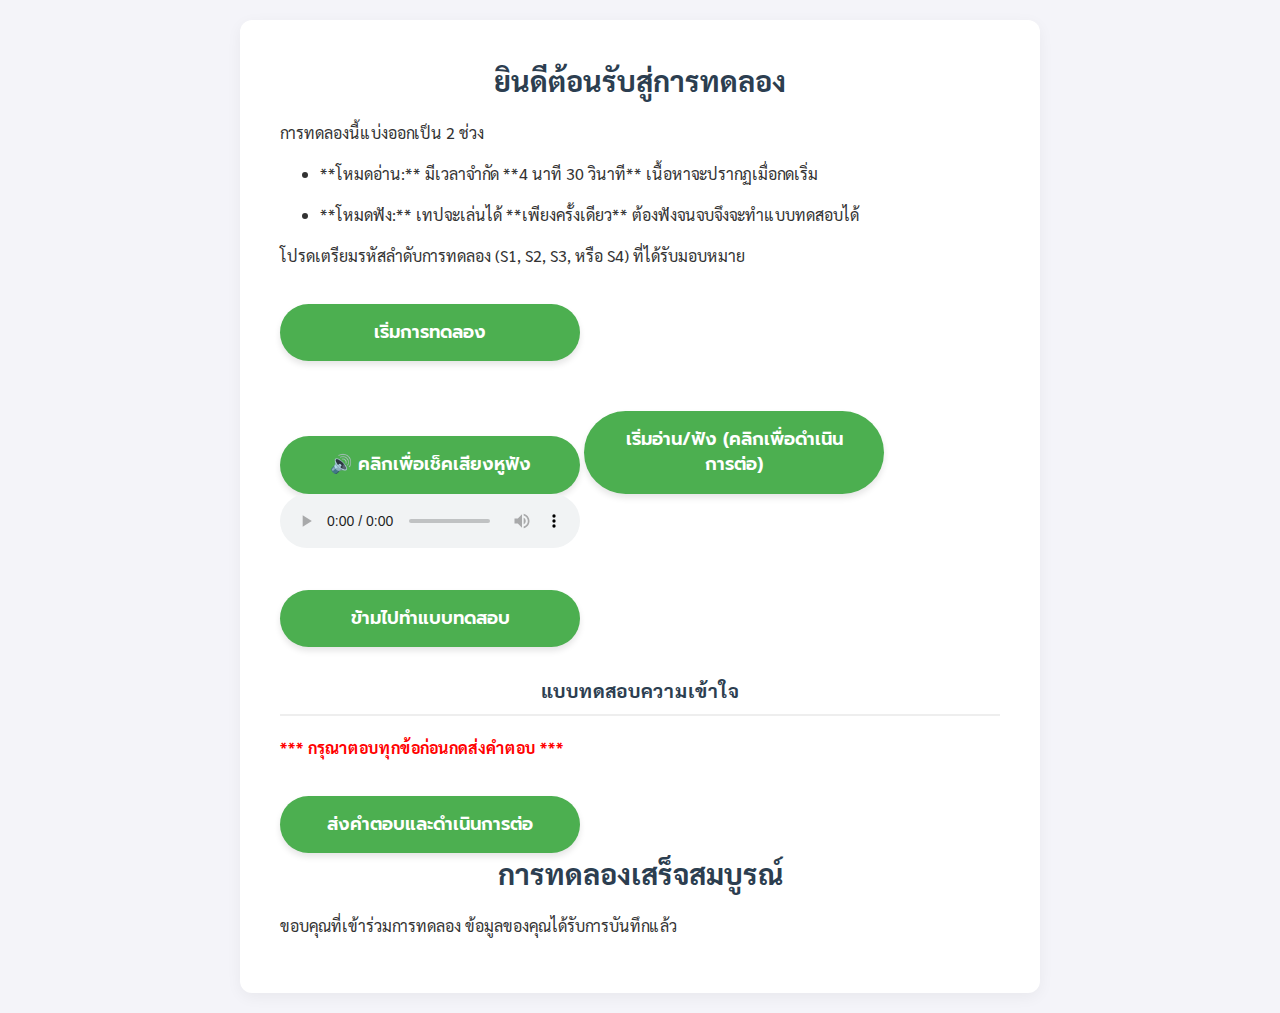
<file: index.html>
<!DOCTYPE html>
<html lang="th">
<head>
    <meta charset="UTF-8">
    <title>การทดลองเปรียบเทียบความเข้าใจ: อ่าน vs. ฟัง</title>
    <link rel="stylesheet" href="style.css"> 
</head>
<body>

<div class="container">
    <div id="welcome-section" class="section">
        <h1>ยินดีต้อนรับสู่การทดลอง</h1>
        <p>การทดลองนี้แบ่งออกเป็น 2 ช่วง</p>
        <ul>
            <li>**โหมดอ่าน:** มีเวลาจำกัด **4 นาที 30 วินาที** เนื้อหาจะปรากฏเมื่อกดเริ่ม</li>
            <li>**โหมดฟัง:** เทปจะเล่นได้ **เพียงครั้งเดียว** ต้องฟังจนจบจึงจะทำแบบทดสอบได้</li>
        </ul>
        <p>โปรดเตรียมรหัสลำดับการทดลอง (S1, S2, S3, หรือ S4) ที่ได้รับมอบหมาย</p>
        <button onclick="startExperiment()">เริ่มการทดลอง</button>
    </div>

    <div id="experiment-area" class="hidden">
        <h2 id="phase-title"></h2>
        <div id="timer-display" class="timer-box hidden"></div> 
        
        <div id="media-area">
            
            <button id="check-sound-button" onclick="listeningCheckSound()" class="hidden">
                🔊 คลิกเพื่อเช็คเสียงหูฟัง
            </button> 

            <button id="start-media-button" onclick="startMedia()">
                เริ่มอ่าน/ฟัง (คลิกเพื่อดำเนินการต่อ)
            </button> 
            
            <div id="novel-content" class="hidden"></div>
            <audio id="audio-book" controls controlslist="nodownload" preload="auto" class="hidden"></audio>
            <p id="audio-status" class="hidden"></p>
            
            <button id="skip-button" onclick="skipToTest()" class="hidden">
                ข้ามไปทำแบบทดสอบ
            </button>
        </div>
        
        <div id="test-section" class="hidden section">
            <h3>แบบทดสอบความเข้าใจ</h3>
            <p style="color: red; font-weight: bold;">*** กรุณาตอบทุกข้อก่อนกดส่งคำตอบ ***</p>
            <div id="questions-area"></div>
            <button onclick="submitTest()">ส่งคำตอบและดำเนินการต่อ</button>
        </div>
    </div>

    <div id="summary-section" class="hidden">
        <h1>การทดลองเสร็จสมบูรณ์</h1>
        <p>ขอบคุณที่เข้าร่วมการทดลอง ข้อมูลของคุณได้รับการบันทึกแล้ว</p>
    </div>
</div>

<script src="script.js"></script>

</body>
</html>
</file>
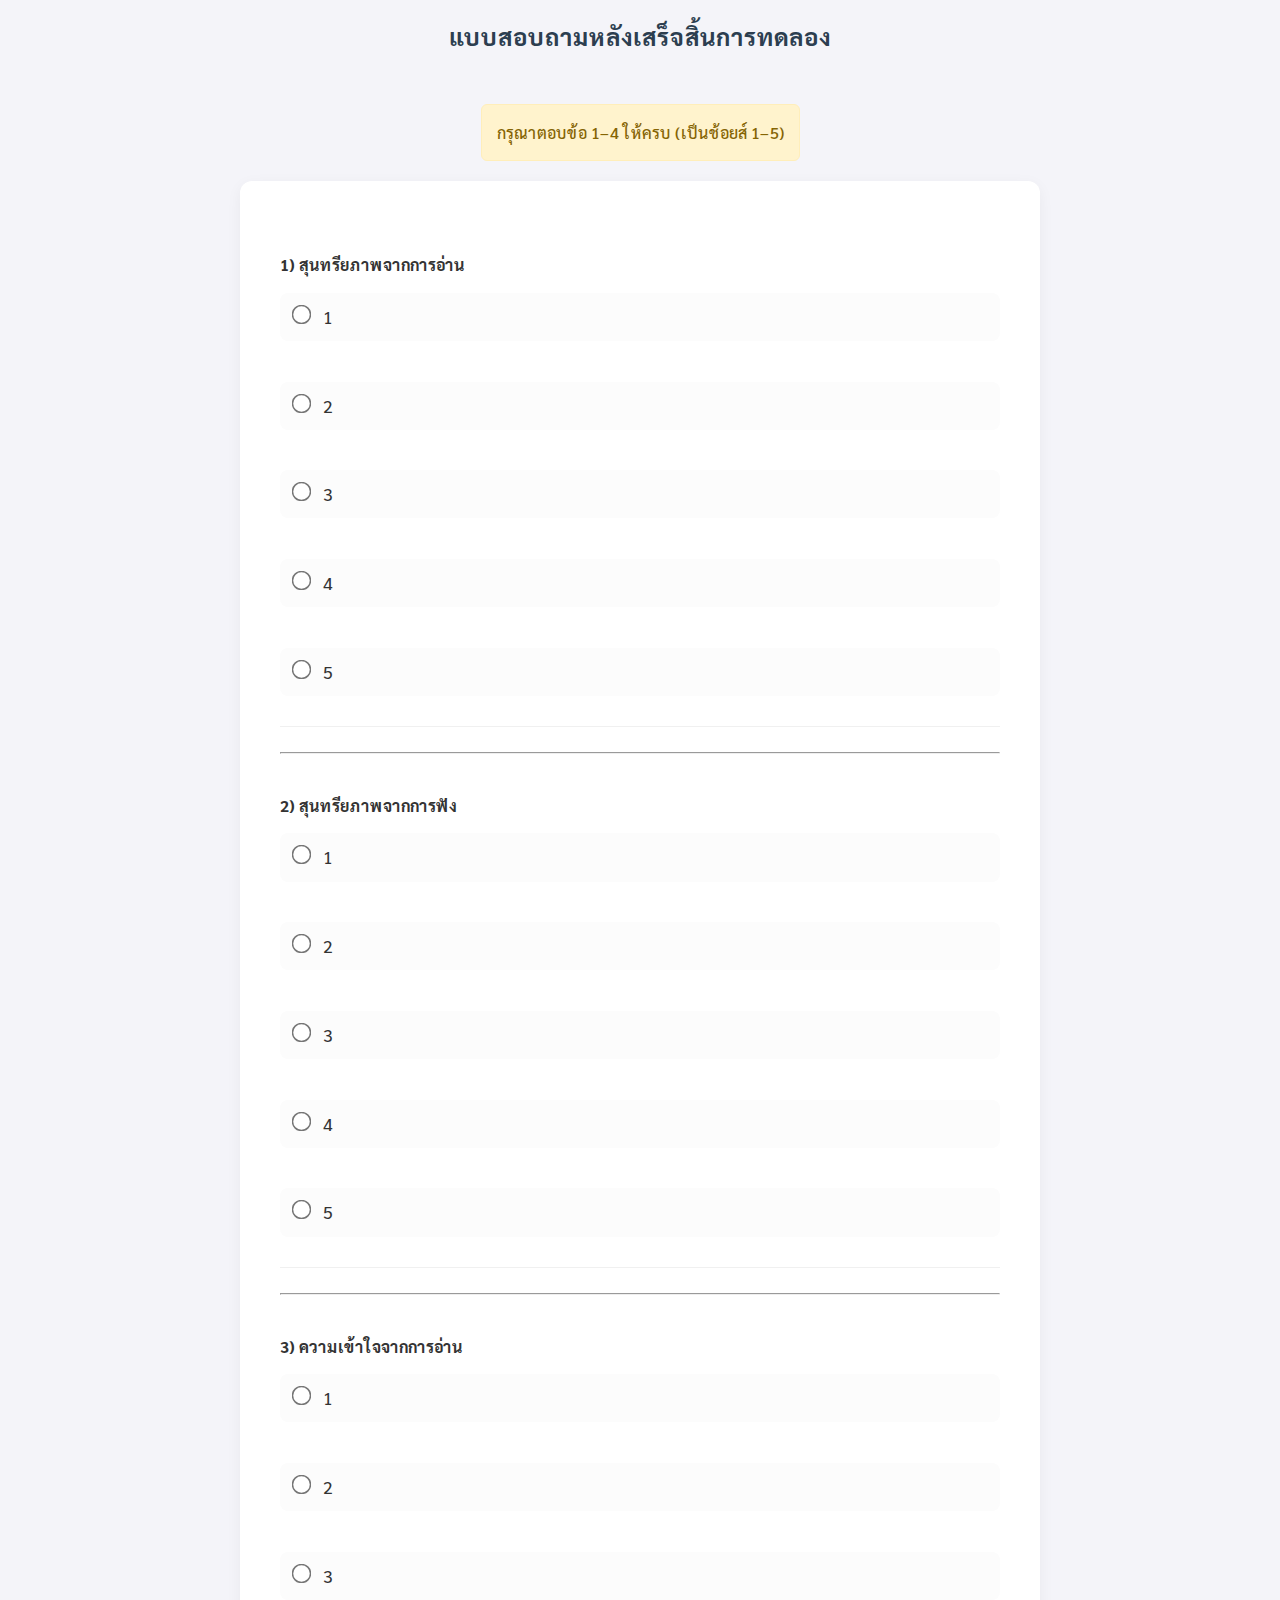
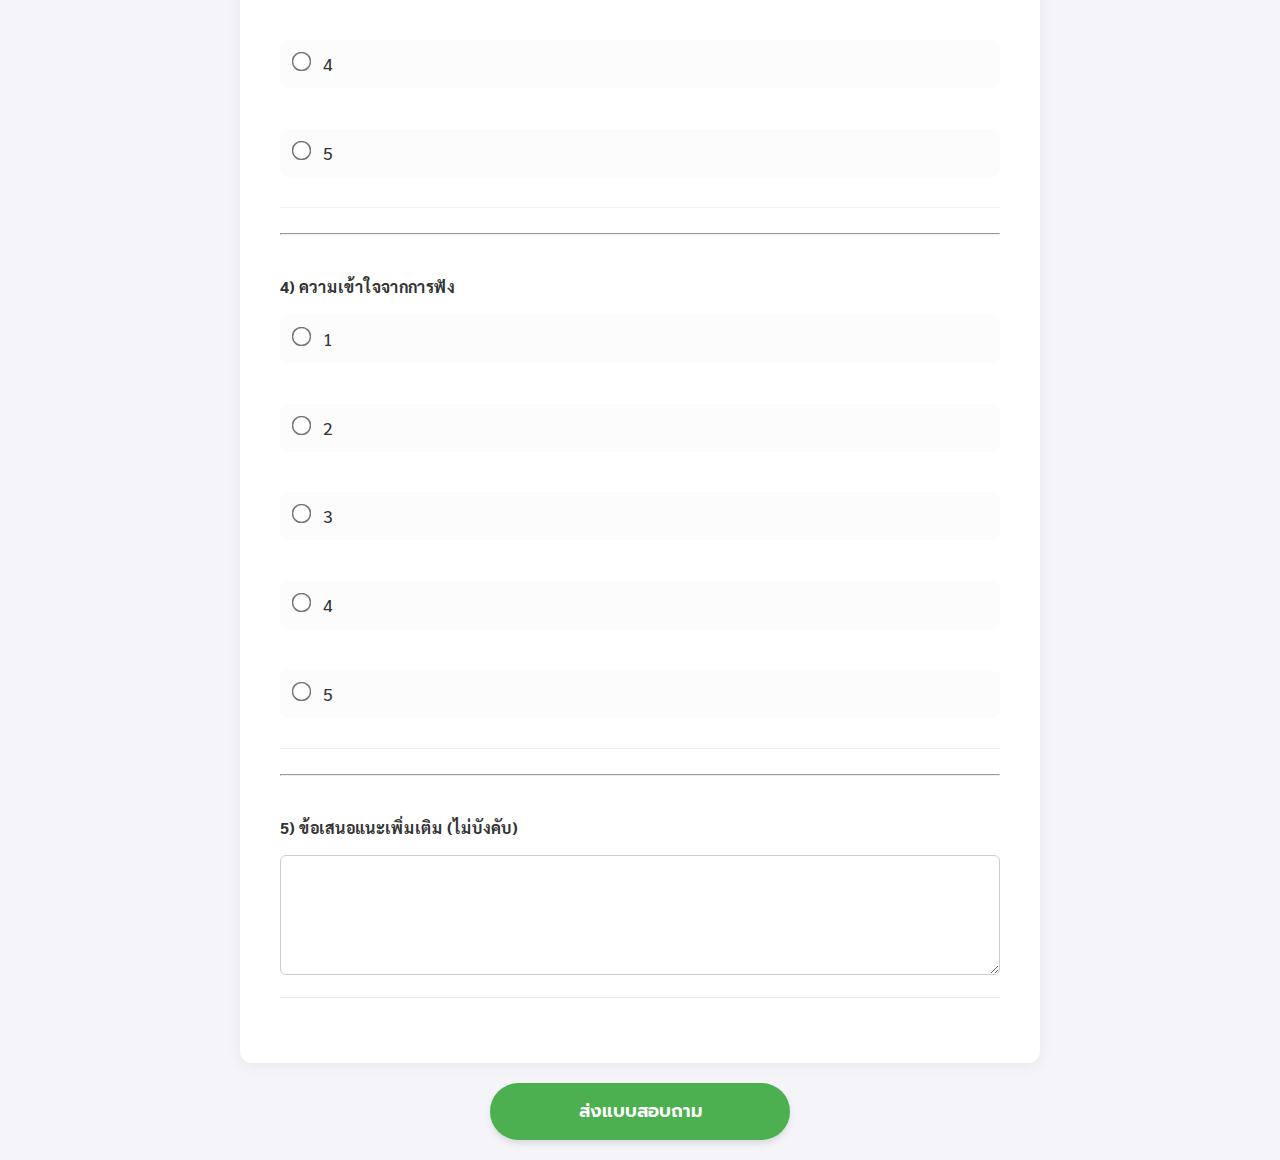
<file: final_survey.html>
<!DOCTYPE html>
<html lang="th">
<head>
<meta charset="UTF-8">
<title>แบบสอบถามท้ายการทดลอง</title>
<link rel="stylesheet" href="style.css">
<script src="main.js"></script>
</head>

<body>

<h2>แบบสอบถามหลังเสร็จสิ้นการทดลอง</h2>

<p class="notice">กรุณาตอบข้อ 1–4 ให้ครบ (เป็นช้อยส์ 1–5)</p>

<form id="surveyForm">

    <div class="question-block">
        <p><b>1) สุนทรียภาพจากการอ่าน</b></p>
        <label><input type="radio" name="q1" value="1"> 1</label><br>
        <label><input type="radio" name="q1" value="2"> 2</label><br>
        <label><input type="radio" name="q1" value="3"> 3</label><br>
        <label><input type="radio" name="q1" value="4"> 4</label><br>
        <label><input type="radio" name="q1" value="5"> 5</label>
    </div>

    <hr>

    <div class="question-block">
        <p><b>2) สุนทรียภาพจากการฟัง</b></p>
        <label><input type="radio" name="q2" value="1"> 1</label><br>
        <label><input type="radio" name="q2" value="2"> 2</label><br>
        <label><input type="radio" name="q2" value="3"> 3</label><br>
        <label><input type="radio" name="q2" value="4"> 4</label><br>
        <label><input type="radio" name="q2" value="5"> 5</label>
    </div>

    <hr>

    <div class="question-block">
        <p><b>3) ความเข้าใจจากการอ่าน</b></p>
        <label><input type="radio" name="q3" value="1"> 1</label><br>
        <label><input type="radio" name="q3" value="2"> 2</label><br>
        <label><input type="radio" name="q3" value="3"> 3</label><br>
        <label><input type="radio" name="q3" value="4"> 4</label><br>
        <label><input type="radio" name="q3" value="5"> 5</label>
    </div>

    <hr>

    <div class="question-block">
        <p><b>4) ความเข้าใจจากการฟัง</b></p>
        <label><input type="radio" name="q4" value="1"> 1</label><br>
        <label><input type="radio" name="q4" value="2"> 2</label><br>
        <label><input type="radio" name="q4" value="3"> 3</label><br>
        <label><input type="radio" name="q4" value="4"> 4</label><br>
        <label><input type="radio" name="q4" value="5"> 5</label>
    </div>

    <hr>

    <div class="question-block">
        <p><b>5) ข้อเสนอแนะเพิ่มเติม (ไม่บังคับ)</b></p>
        <textarea id="feedback" style="width:100%; height:120px;"></textarea>
    </div>

</form>

<p id="err" class="error"></p>

<button id="submitBtn">ส่งแบบสอบถาม</button>

<script>
document.getElementById("submitBtn").onclick = () => {

    let requiredOK = true;

    ["q1","q2","q3","q4"].forEach(name => {
        const v = document.querySelector(`input[name="${name}"]:checked`);
        if (!v) requiredOK = false;
    });

    if (!requiredOK) {
        document.getElementById("err").textContent =
            "กรุณาตอบข้อ 1–4 ให้ครบทุกข้อ";
        return;
    }

    // --- รวบรวมข้อมูลทั้งหมดและส่ง ---
    const set = window.Experiment.getParam("set");
    let finalData = window.Experiment.loadExperimentData();
    
    // 1. ดึงข้อมูลจาก Survey
    finalData.q1 = document.querySelector('input[name="q1"]:checked').value;
    finalData.q2 = document.querySelector('input[name="q2"]:checked').value;
    finalData.q3 = document.querySelector('input[name="q3"]:checked').value;
    finalData.q4 = document.querySelector('input[name="q4"]:checked').value;
    finalData.feedback = document.getElementById("feedback").value;

    // 2. เพิ่ม Set เข้าไปใน Data ที่จะส่ง
    finalData.set = set; 

    // 3. จัดการ Field ที่ขาดหายไป (ถ้า Set S1 เป็น Read/Listen)
    // ทำให้แน่ใจว่าส่งครบทุก Field ตาม Apps Script
    
    // Field ที่อาจจะว่างถ้าไม่ได้ทดลอง (เช่น S1 ไม่ทำ Read P2)
    finalData.read_time_P2 = finalData.read_time_P2 || null; 
    finalData.read_score_P2 = finalData.read_score_P2 || null;
    finalData.listen_time_P2 = finalData.listen_time_P2 || null;
    finalData.listen_score_P2 = finalData.listen_score_P2 || null;
    
    // Field P1 (สำหรับ Set S3/S4 ที่เริ่มด้วย Listen)
    finalData.read_time = finalData.read_time || null;
    finalData.read_score = finalData.read_score || null;
    finalData.listen_time = finalData.listen_time || null;
    finalData.listen_score = finalData.listen_score || null;

    // 4. ส่งข้อมูลไป Google Sheets
    window.Experiment.sendToSheet(finalData);

    // 5. ล้างข้อมูล Local Storage เมื่อส่งเสร็จ
    window.Experiment.clearExperimentData();
    // -------------------------------------

    document.body.innerHTML = `
        <h2 style="color:green;">ส่งข้อมูลเรียบร้อย ขอบคุณค่ะ</h2>
    `;
};
</script>

</body>
</html>
</file>
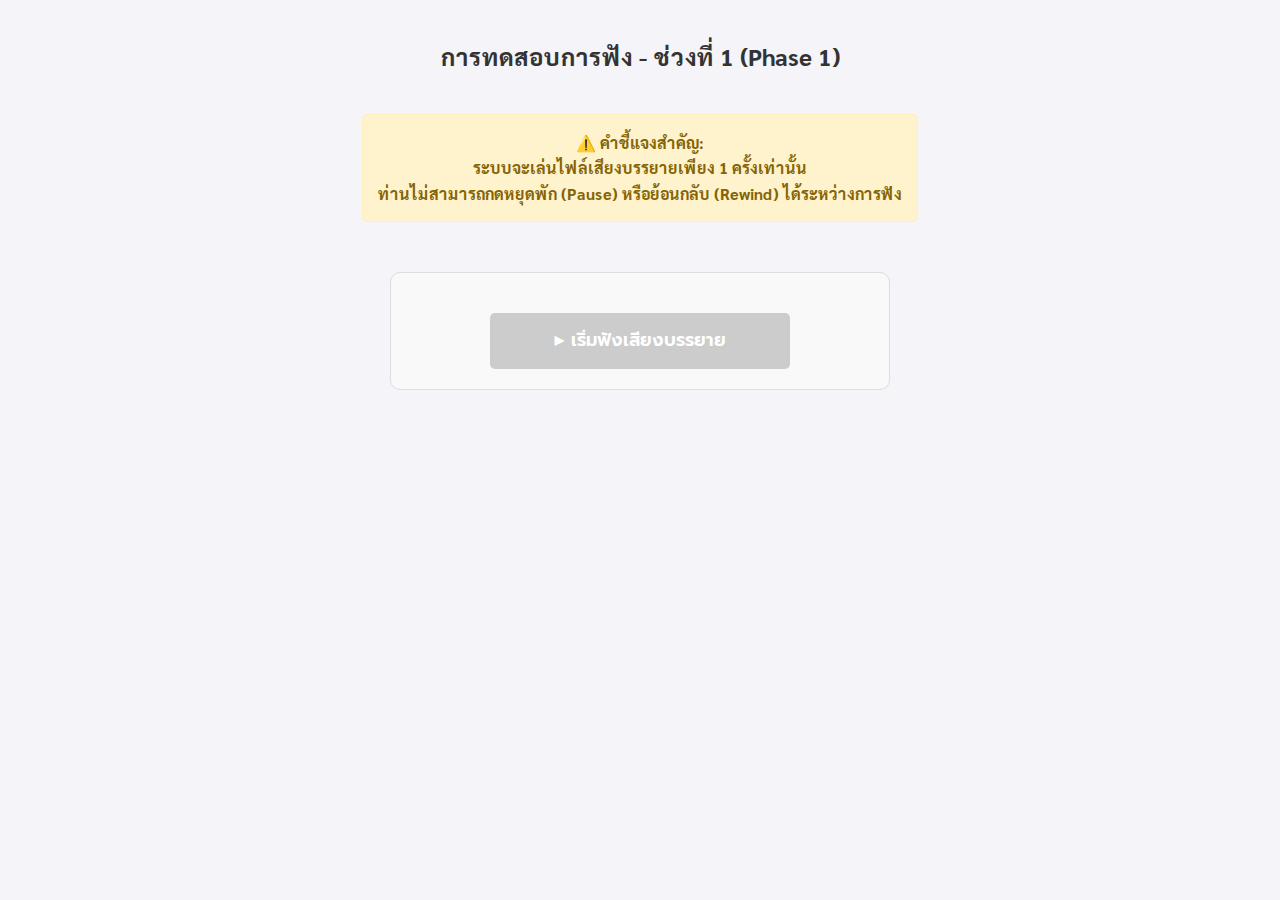
<file: phase1_listen.html>
<!DOCTYPE html>
<html lang="th">
<head>
<meta charset="UTF-8">
<meta name="viewport" content="width=device-width, initial-scale=1.0">
<title>การทดสอบการฟัง (ช่วงที่ 1)</title>
<link rel="stylesheet" href="style.css">
<script src="main.js"></script>
<style>
    /* CSS สำหรับหน้าฟังเสียงโดยเฉพาะ */
    body { text-align: center; padding: 40px 20px; line-height: 1.6; }
    h2 { margin-bottom: 20px; color: #333; }
    
    .warning-box {
        background-color: #fff3cd;
        border: 1px solid #ffeeba;
        color: #856404;
        padding: 15px;
        margin: 20px auto;
        border-radius: 5px;
        max-width: 600px;
        font-weight: bold;
    }

    /* Container สำหรับตัวเล่นเสียง */
    .player-container {
        margin: 30px auto;
        max-width: 500px;
        padding: 20px;
        border: 1px solid #ddd;
        border-radius: 10px;
        background-color: #f9f9f9;
    }

    /* ปุ่ม Play */
    #playBtn {
        padding: 15px 40px;
        font-size: 18px;
        background-color: #4CAF50;
        color: white;
        border: none;
        border-radius: 5px;
        cursor: pointer;
        transition: background-color 0.3s;
    }
    #playBtn:disabled {
        background-color: #ccc;
        cursor: not-allowed;
    }

    /* Progress Bar (Read-only) */
    .progress-wrapper {
        margin-top: 20px;
        display: none; /* ซ่อนไว้ก่อนกดเล่น */
    }
    
    .progress-bg {
        width: 100%;
        height: 10px;
        background-color: #e0e0e0;
        border-radius: 5px;
        overflow: hidden;
        margin-bottom: 10px;
    }
    
    .progress-fill {
        width: 0%;
        height: 100%;
        background-color: #2196F3;
        transition: width 0.25s linear;
    }

    .time-display {
        font-size: 14px;
        color: #555;
        display: flex;
        justify-content: space-between;
    }

    /* [เพิ่ม] สไตล์สำหรับเครดิตเนื้อเรื่อง */
    .story-credit {
        margin-top: 15px;
        font-size: 0.9rem;
        color: #777;
        font-style: italic;
        display: none; /* ซ่อนไว้ก่อนกดเล่น */
    }
</style>
</head>

<body>

    <h2>การทดสอบการฟัง - ช่วงที่ 1 (Phase 1)</h2>

    <div class="warning-box">
        ⚠️ คำชี้แจงสำคัญ:<br>
        ระบบจะเล่นไฟล์เสียงบรรยายเพียง 1 ครั้งเท่านั้น<br>
        ท่านไม่สามารถกดหยุดพัก (Pause) หรือย้อนกลับ (Rewind) ได้ระหว่างการฟัง
    </div>

    <div class="player-container">
        <button id="playBtn">▶ เริ่มฟังเสียงบรรยาย</button>

        <div id="storyCredit" class="story-credit"></div>

        <div class="progress-wrapper" id="progressArea">
            <div class="progress-bg">
                <div id="progressBar" class="progress-fill"></div>
            </div>
            <div class="time-display">
                <span id="statusText">กำลังเล่น...</span>
                <span id="timeRemaining">เหลือเวลา: --:--</span>
            </div>
        </div>
    </div>

    <p id="msg" class="error"></p>

    <audio id="audioPlayer" preload="auto">
        <source id="audioSrc" src="">
    </audio>

<script>
(function(){

    const set = window.Experiment.getParam("set");
    const letter = window.Experiment.getParam("audio");
    const audio = document.getElementById("audioPlayer");
    const src = document.getElementById("audioSrc");
    const playBtn = document.getElementById("playBtn");
    const progressArea = document.getElementById("progressArea");
    const progressBar = document.getElementById("progressBar");
    const timeRemaining = document.getElementById("timeRemaining");
    const storyCredit = document.getElementById("storyCredit"); // อ้างอิง Element เครดิต
    
    let startTime; 

    // ตรวจสอบพารามิเตอร์
    if (!letter) {
        document.getElementById("msg").textContent = "เกิดข้อผิดพลาด: ไม่พบข้อมูลไฟล์เสียง (Missing audio parameter)";
        playBtn.disabled = true;
        return;
    }

    // ตั้งค่าไฟล์เสียง
    const filePath = `audio/${letter}.mp3`;
    src.src = filePath;
    audio.load();

    // ฟังก์ชันแปลงวินาทีเป็น MM:SS
    function formatTime(seconds) {
        if (isNaN(seconds)) return "--:--";
        const m = Math.floor(seconds / 60);
        const s = Math.floor(seconds % 60);
        return `${m}:${s < 10 ? '0' : ''}${s}`;
    }

    // เมื่อกดปุ่มเริ่ม
    playBtn.onclick = () => {
        playBtn.disabled = true;
        playBtn.textContent = "🔊 กำลังเล่นเสียงบรรยาย...";
        playBtn.style.backgroundColor = "#888"; 
        
        progressArea.style.display = "block"; // แสดงแถบเวลา
        
        // [เพิ่ม] แสดงเครดิตตามเรื่องที่ฟัง (A หรือ B)
        if (letter === "A") {
            storyCredit.textContent = "ที่มา: คัดตัดตอนจาก Alice's Adventures in Wonderland โดย Lewis Carroll";
        } else if (letter === "B") {
            storyCredit.textContent = "ที่มา: คัดตัดตอนจาก The Happy Prince โดย Oscar Wilde";
        }
        storyCredit.style.display = "block"; // สั่งให้แสดงผลเครดิต

        startTime = new Date(); 
        
        audio.play()
        .then(() => {
            console.log("Audio playing...");
        })
        .catch(err => {
            document.getElementById("msg").textContent = "ไม่สามารถเล่นไฟล์เสียงได้ กรุณาตรวจสอบไฟล์หรือรีเฟรชหน้าเว็บ";
            console.error(err);
        });
    };

    // อัปเดต Progress Bar และเวลา
    audio.ontimeupdate = () => {
        if (audio.duration) {
            // คำนวณเปอร์เซ็นต์
            const percent = (audio.currentTime / audio.duration) * 100;
            progressBar.style.width = `${percent}%`;

            // คำนวณเวลาที่เหลือ
            const timeLeft = audio.duration - audio.currentTime;
            timeRemaining.textContent = `เหลือเวลา: ${formatTime(timeLeft)}`;
        }
    };

    // เมื่อเสียงจบ
    audio.onended = () => {
        const endTime = new Date();
        const timeSpent = Math.round((endTime - startTime) / 1000); 

        // แจ้งผู้ใช้
        playBtn.textContent = "✅ การบรรยายจบแล้ว";
        document.getElementById("statusText").textContent = "เสร็จสิ้น";
        progressBar.style.width = "100%";
        timeRemaining.textContent = "กำลังนำทางไปสู่แบบทดสอบ...";

        // บันทึกเวลา
        const data = window.Experiment.loadExperimentData();
        
        // เช็คว่าอยู่ Phase 1 หรือ 2 เพื่อบันทึกให้ถูกตัวแปร
        const isPhase2 = window.location.href.includes("phase2");
        if (isPhase2) {
            data.listen_time_P2 = timeSpent;
        } else {
            data.listen_time = timeSpent;
        }
        
        window.Experiment.saveExperimentData(data);

        // รอสักครู่แล้วเปลี่ยนหน้า (เพื่อให้ผู้ใช้รู้ว่าจบแล้ว)
        setTimeout(() => {
             // ไปหน้า Quiz (ใช้ phase1 หรือ phase2 ตามไฟล์ปัจจุบัน)
             if (isPhase2) {
                 window.location.href = `phase2_quiz.html?set=${set}&article=${letter}`;
             } else {
                 window.location.href = `phase1_quiz.html?set=${set}&article=${letter}`;
             }
        }, 1500);
    };

})();
</script>

</body>
</html>
</file>
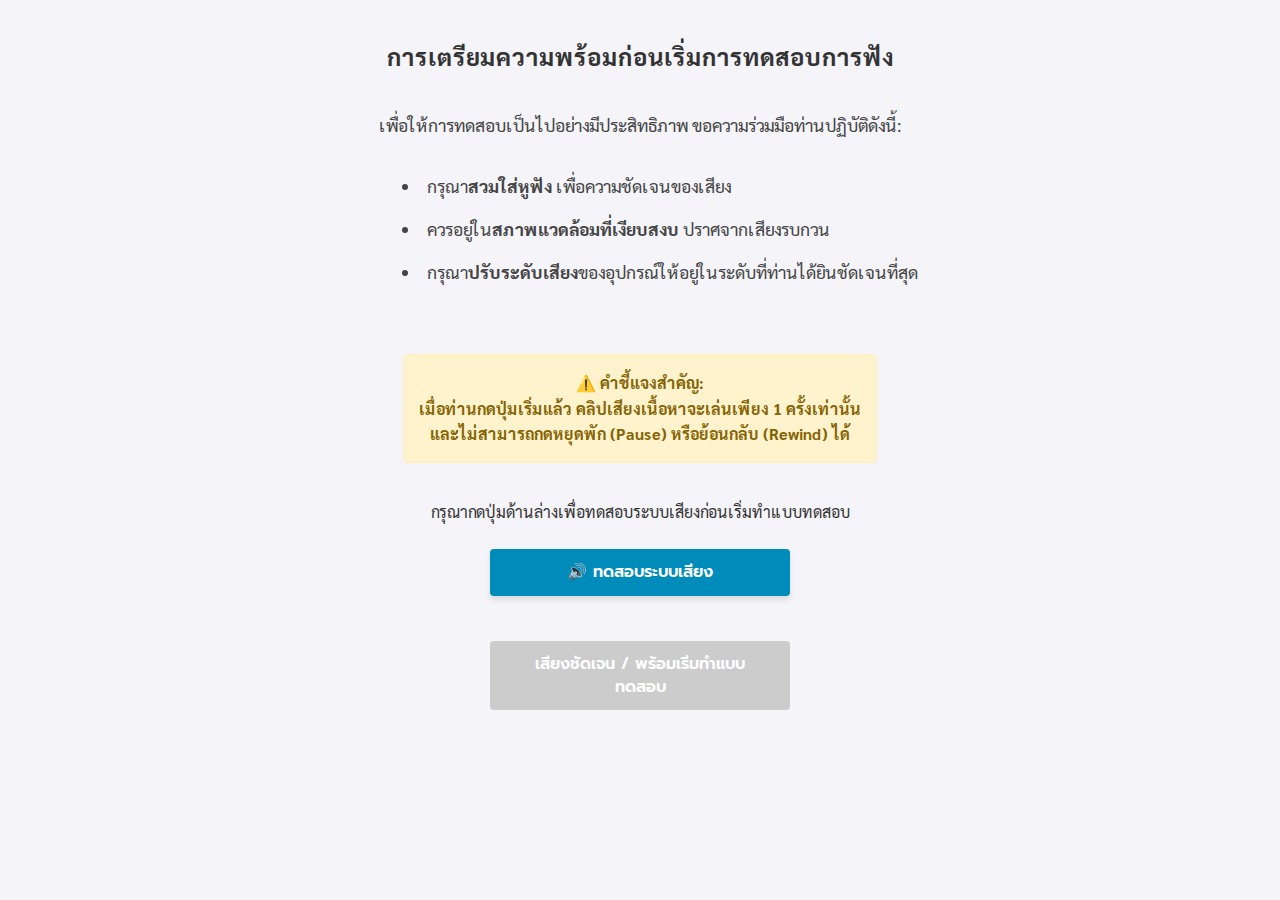
<file: phase1_listen_ready.html>
<!DOCTYPE html>
<html lang="th">
<head>
<meta charset="UTF-8">
<title>การเตรียมความพร้อมก่อนเริ่มการฟัง</title>
<link rel="stylesheet" href="style.css">
<script src="main.js"></script>
<style>
    /* เพิ่ม CSS เฉพาะหน้าเพื่อความสวยงาม */
    body { text-align: center; padding: 40px 20px; line-height: 1.6; }
    h2 { margin-bottom: 20px; color: #333; }
    .instruction { font-size: 1.1em; margin-bottom: 15px; color: #444; }
    .warning-box {
        background-color: #fff3cd;
        border: 1px solid #ffeeba;
        color: #856404;
        padding: 15px;
        margin: 20px auto;
        border-radius: 5px;
        max-width: 600px;
        font-weight: bold;
    }
    button {
        padding: 12px 24px;
        font-size: 16px;
        margin: 10px;
        cursor: pointer;
    }
    #testBtn { background-color: #008CBA; color: white; border: none; border-radius: 4px; }
    #goBtn { background-color: #4CAF50; color: white; border: none; border-radius: 4px; }
    #goBtn:disabled { background-color: #ccc; cursor: not-allowed; }
</style>
</head>

<body>
    <h2>การเตรียมความพร้อมก่อนเริ่มการทดสอบการฟัง</h2>

    <div class="instruction">
        <p>เพื่อให้การทดสอบเป็นไปอย่างมีประสิทธิภาพ ขอความร่วมมือท่านปฏิบัติดังนี้:</p>
        <ul style="list-style-position: inside; text-align: left; display: inline-block;">
            <li>กรุณา<b>สวมใส่หูฟัง</b> เพื่อความชัดเจนของเสียง</li>
            <li>ควรอยู่ใน<b>สภาพแวดล้อมที่เงียบสงบ</b> ปราศจากเสียงรบกวน</li>
            <li>กรุณา<b>ปรับระดับเสียง</b>ของอุปกรณ์ให้อยู่ในระดับที่ท่านได้ยินชัดเจนที่สุด</li>
        </ul>
    </div>

    <div class="warning-box">
        ⚠️ คำชี้แจงสำคัญ:<br>
        เมื่อท่านกดปุ่มเริ่มแล้ว คลิปเสียงเนื้อหาจะเล่นเพียง 1 ครั้งเท่านั้น<br>
        และไม่สามารถกดหยุดพัก (Pause) หรือย้อนกลับ (Rewind) ได้
    </div>

    <p>กรุณากดปุ่มด้านล่างเพื่อทดสอบระบบเสียงก่อนเริ่มทำแบบทดสอบ</p>

    <button id="testBtn">🔊 ทดสอบระบบเสียง</button>
    <br>
    <button id="goBtn" disabled>เสียงชัดเจน / พร้อมเริ่มทำแบบทดสอบ</button>

    <p id="msg" class="error"></p>

<script>
let tested = false;

// เมื่อกด "ทดสอบเสียง"
document.getElementById("testBtn").onclick = () => {
    // ใช้ window.Experiment.getParam แทนการเรียก getParam ตรงๆ
    const letter = window.Experiment.getParam("audio") || window.Experiment.getParam("article") || "A";

    // ตรวจสอบว่ามีไฟล์เสียงทดสอบอยู่จริง (ควรมีไฟล์ test.mp3 ในโฟลเดอร์ audio)
    const audio = new Audio(`audio/test.mp3`);
    
    // จัดการกรณีไฟล์เสียงมีปัญหา
    audio.onerror = () => {
        document.getElementById("msg").textContent = "ไม่พบไฟล์เสียงทดสอบ (audio/test.mp3)";
    };

    audio.play().catch(e => {
        document.getElementById("msg").textContent = "เบราว์เซอร์บล็อกการเล่นเสียงอัตโนมัติ กรุณากดปุ่มอีกครั้ง";
    });

    audio.onplay = () => {
        tested = true;
        document.getElementById("goBtn").disabled = false;
        document.getElementById("msg").textContent = "";
    };
};

// เมื่อกด "พร้อมเริ่ม"
document.getElementById("goBtn").onclick = () => {
    if (!tested) {
        document.getElementById("msg").textContent = "กรุณากดปุ่มทดสอบเสียงก่อนดำเนินการต่อ";
        return;
    }

    const set = window.Experiment.getParam("set");
    const letter = window.Experiment.getParam("audio"); // รับค่า A หรือ B

    // ตรวจสอบว่าเป็น Phase 1 หรือ Phase 2 (ดูจากชื่อไฟล์ HTML ปัจจุบัน หรือ URL)
    // เพื่อนำทางไปยังหน้าเล่นเสียงที่ถูกต้อง
    const isPhase2 = window.location.href.includes("phase2");
    
    if (isPhase2) {
        window.location = `phase2_listen.html?set=${set}&audio=${letter}`;
    } else {
        window.location = `phase1_listen.html?set=${set}&audio=${letter}`;
    }
};
</script>

</body>
</html>
</file>
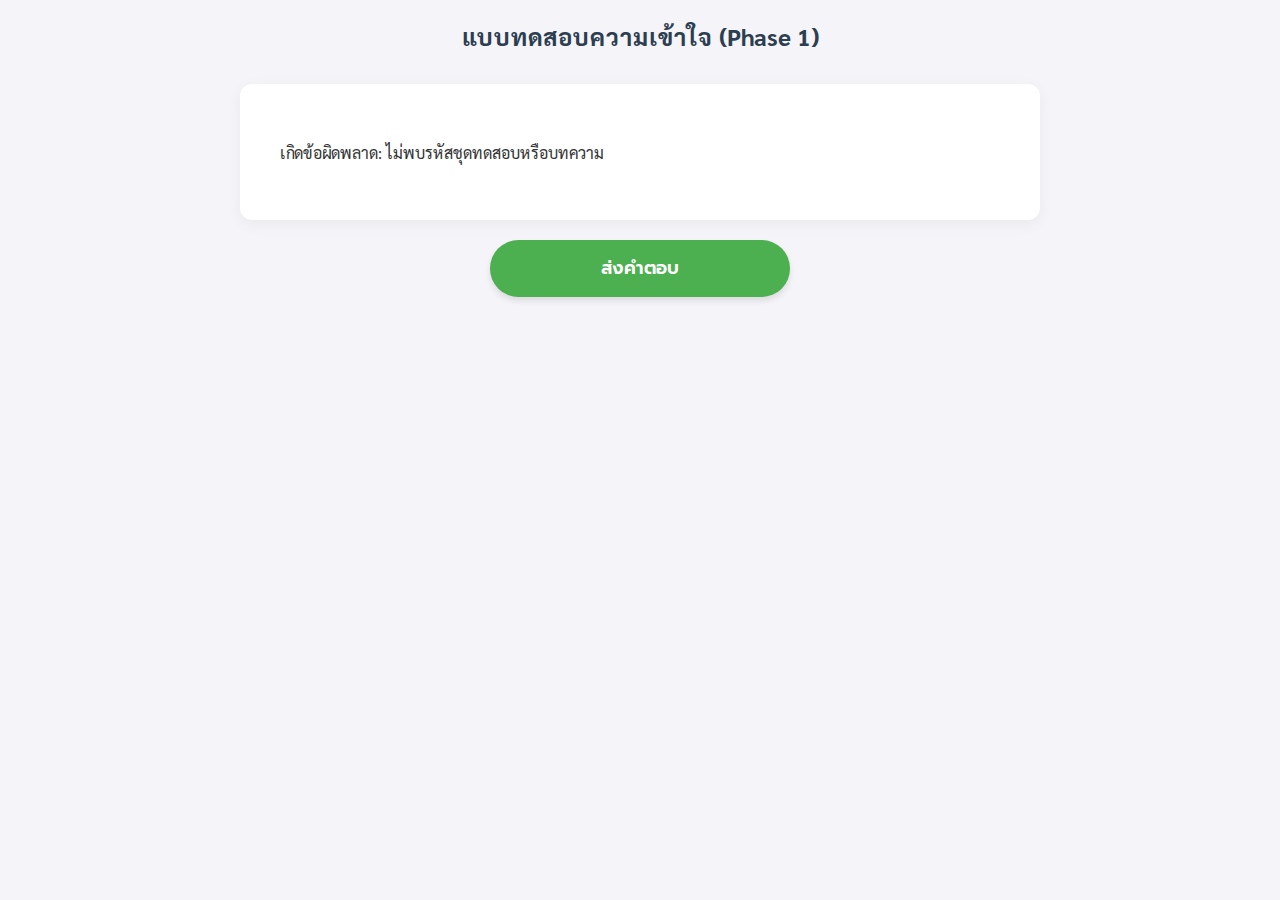
<file: phase1_quiz.html>
<!DOCTYPE html>
<html lang="th">
<head>
<meta charset="UTF-8">
<title>แบบทดสอบ (Phase 1)</title>
<link rel="stylesheet" href="style.css">
<script src="main.js"></script>
</head>

<body>
<h2>แบบทดสอบความเข้าใจ (Phase 1)</h2>

<div id="quiz-container"></div>

<p id="err" class="error"></p>

<button id="submitBtn">ส่งคำตอบ</button>

<script>
(function(){
    // 1. ดึงพารามิเตอร์จาก URL
    const set = window.Experiment.getParam("set");
    const articleLetter = window.Experiment.getParam("article"); // รับค่า A หรือ B
    const containerId = "quiz-container";

    // 2. ตรวจสอบข้อมูลก่อนรัน
    if (!set || !articleLetter) {
        document.getElementById(containerId).innerHTML = "<p>เกิดข้อผิดพลาด: ไม่พบรหัสชุดทดสอบหรือบทความ</p>";
        return;
    }

    // 3. สร้างโจทย์ (เรียกฟังก์ชันจาก main.js)
    window.Experiment.renderQuiz(articleLetter, containerId); 

    // 4. เมื่อกดส่งคำตอบ
    document.getElementById("submitBtn").onclick = () => {
        // 4.1 ตรวจสอบคำตอบและคิดคะแนน (เรียกฟังก์ชันจาก main.js)
        const result = window.Experiment.validateQuizAnswers(articleLetter, containerId);

        if (!result.ok) {
            document.getElementById("err").textContent = "กรุณาตอบทุกข้อก่อนส่ง";
            return; // หยุดถ้าตอบไม่ครบ
        }

        // 4.2 โหลดข้อมูลเดิมและบันทึกคะแนนใหม่
        const data = window.Experiment.loadExperimentData();
        
        // เช็คเงื่อนไขจาก main.js ว่า Phase 1 เป็น "read" หรือ "listen"
        const conditionObj = window.Experiment.CONDITION[set];
        if (!conditionObj) {
            alert("ไม่พบข้อมูลเงื่อนไขสำหรับ Set: " + set);
            return;
        }

        const isRead = conditionObj.first.startsWith("read");
        
        if (isRead) {
            data.read_score = result.score;
            data.read_article = articleLetter; // บันทึกว่าอ่านเรื่องอะไร
        } else {
            data.listen_score = result.score;
            data.listen_article = articleLetter; // บันทึกว่าฟังเรื่องอะไร
        }
        
        // บันทึกกลับลง LocalStorage
        window.Experiment.saveExperimentData(data);

        // 4.3 นำทางไปยัง Phase 2 (ตรวจสอบเงื่อนไขช่วงที่ 2)
        const nextCondition = conditionObj.second; // เช่น "listenB" หรือ "readA"

        if (nextCondition.startsWith("read")) {
            // ถ้า Phase 2 เป็นการอ่าน
            const letter = nextCondition.endsWith("A") ? "A" : "B";
            window.location = `phase2_read_ready.html?set=${set}&article=${letter}`;
        } else {
            // ถ้า Phase 2 เป็นการฟัง
            const letter = nextCondition.endsWith("A") ? "A" : "B";
            window.location = `phase2_listen_ready.html?set=${set}&audio=${letter}`;
        }
    };
})();
</script>

</body>
</html>
</file>
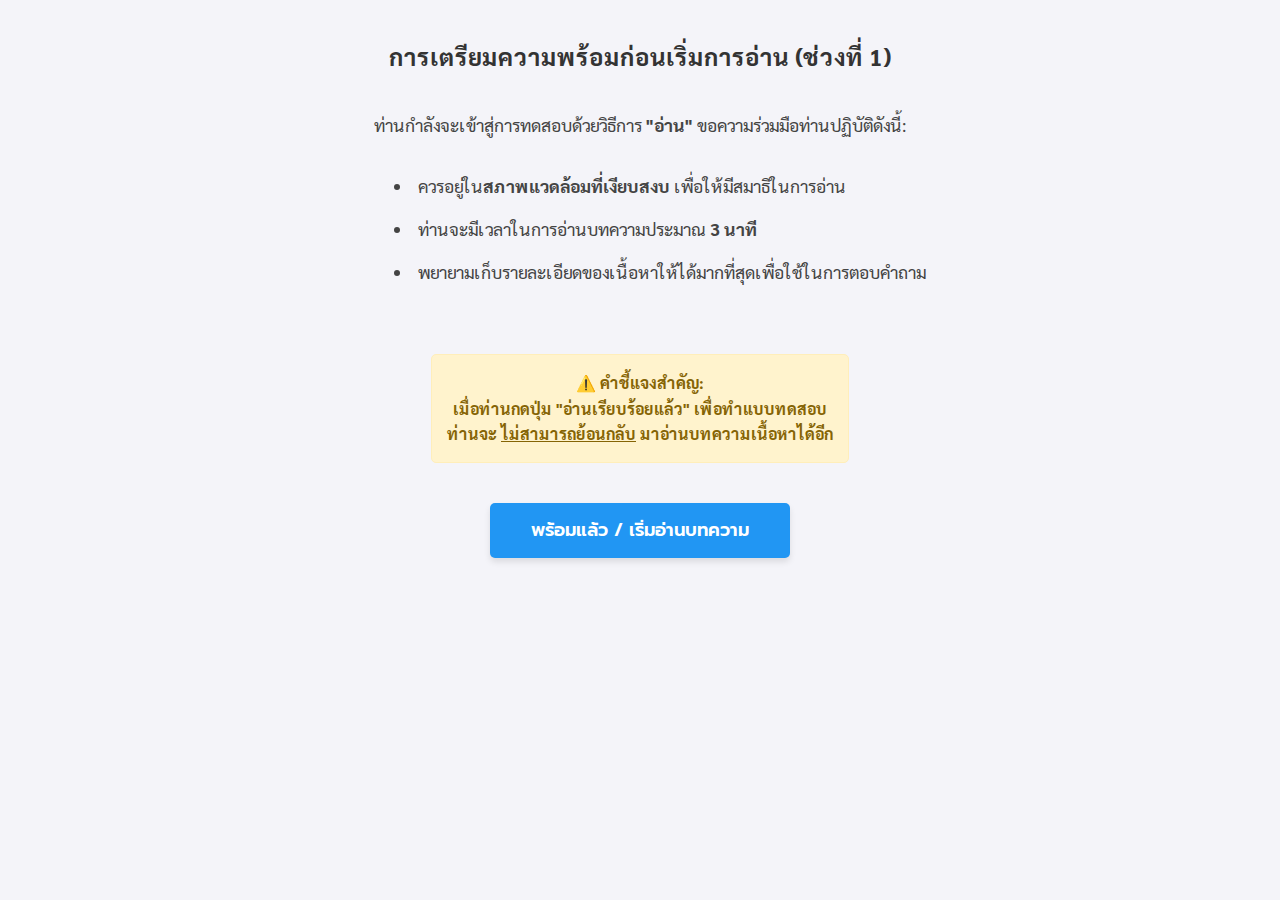
<file: phase1_read_ready.html>
<!DOCTYPE html>
<html lang="th">
<head>
<meta charset="UTF-8">
<title>การเตรียมความพร้อมก่อนเริ่มการอ่าน (ช่วงที่ 1)</title>
<link rel="stylesheet" href="style.css">
<script src="main.js"></script>
<style>
    /* CSS ปรับแต่งให้ดูเป็นทางการ */
    body { text-align: center; padding: 40px 20px; line-height: 1.6; }
    h2 { margin-bottom: 20px; color: #333; }
    
    .instruction { 
        font-size: 1.1em; 
        margin-bottom: 15px; 
        color: #444; 
    }
    
    .warning-box {
        background-color: #fff3cd;
        border: 1px solid #ffeeba;
        color: #856404;
        padding: 15px;
        margin: 20px auto;
        border-radius: 5px;
        max-width: 600px;
        font-weight: bold;
    }

    button {
        padding: 15px 40px;
        font-size: 18px;
        background-color: #2196F3; /* สีฟ้าสำหรับการอ่าน */
        color: white;
        border: none;
        border-radius: 5px;
        cursor: pointer;
        margin-top: 20px;
        transition: background-color 0.3s;
    }
    button:hover { background-color: #1976D2; }
</style>
</head>

<body>
    <h2>การเตรียมความพร้อมก่อนเริ่มการอ่าน (ช่วงที่ 1)</h2>

    <div class="instruction">
        <p>ท่านกำลังจะเข้าสู่การทดสอบด้วยวิธีการ <b>"อ่าน"</b> ขอความร่วมมือท่านปฏิบัติดังนี้:</p>
        <ul style="list-style-position: inside; text-align: left; display: inline-block;">
            <li>ควรอยู่ใน<b>สภาพแวดล้อมที่เงียบสงบ</b> เพื่อให้มีสมาธิในการอ่าน</li>
            <li>ท่านจะมีเวลาในการอ่านบทความประมาณ <b>3 นาที</b></li>
            <li>พยายามเก็บรายละเอียดของเนื้อหาให้ได้มากที่สุดเพื่อใช้ในการตอบคำถาม</li>
        </ul>
    </div>

    <div class="warning-box">
        ⚠️ คำชี้แจงสำคัญ:<br>
        เมื่อท่านกดปุ่ม "อ่านเรียบร้อยแล้ว" เพื่อทำแบบทดสอบ<br>
        ท่านจะ <u>ไม่สามารถย้อนกลับ</u> มาอ่านบทความเนื้อหาได้อีก
    </div>

    <button id="goRead">พร้อมแล้ว / เริ่มอ่านบทความ</button>

<script>
document.getElementById("goRead").addEventListener("click", () => {
    // 1. ดึงข้อมูลจาก URL หรือคำนวณใหม่
    const set = window.Experiment.getParam("set");
    let articleLetter = window.Experiment.getParam("article");

    // ถ้าไม่มีพารามิเตอร์ article ให้ลองหาจาก Logic (เผื่อไว้)
    if (!articleLetter && set) {
        const cond = window.Experiment.CONDITION[set];
        if (cond && cond.first.startsWith("read")) {
            articleLetter = cond.first.endsWith("A") ? "A" : "B";
        }
    }

    if (!set || !articleLetter) {
        alert("เกิดข้อผิดพลาด: ไม่พบข้อมูลชุดทดสอบ (Set Code)");
        return;
    }

    // 2. ไปยังหน้าอ่านบทความ
    window.location.href = `phase1_read.html?set=${set}&article=${articleLetter}`;
});
</script>

</body>
</html>
</file>
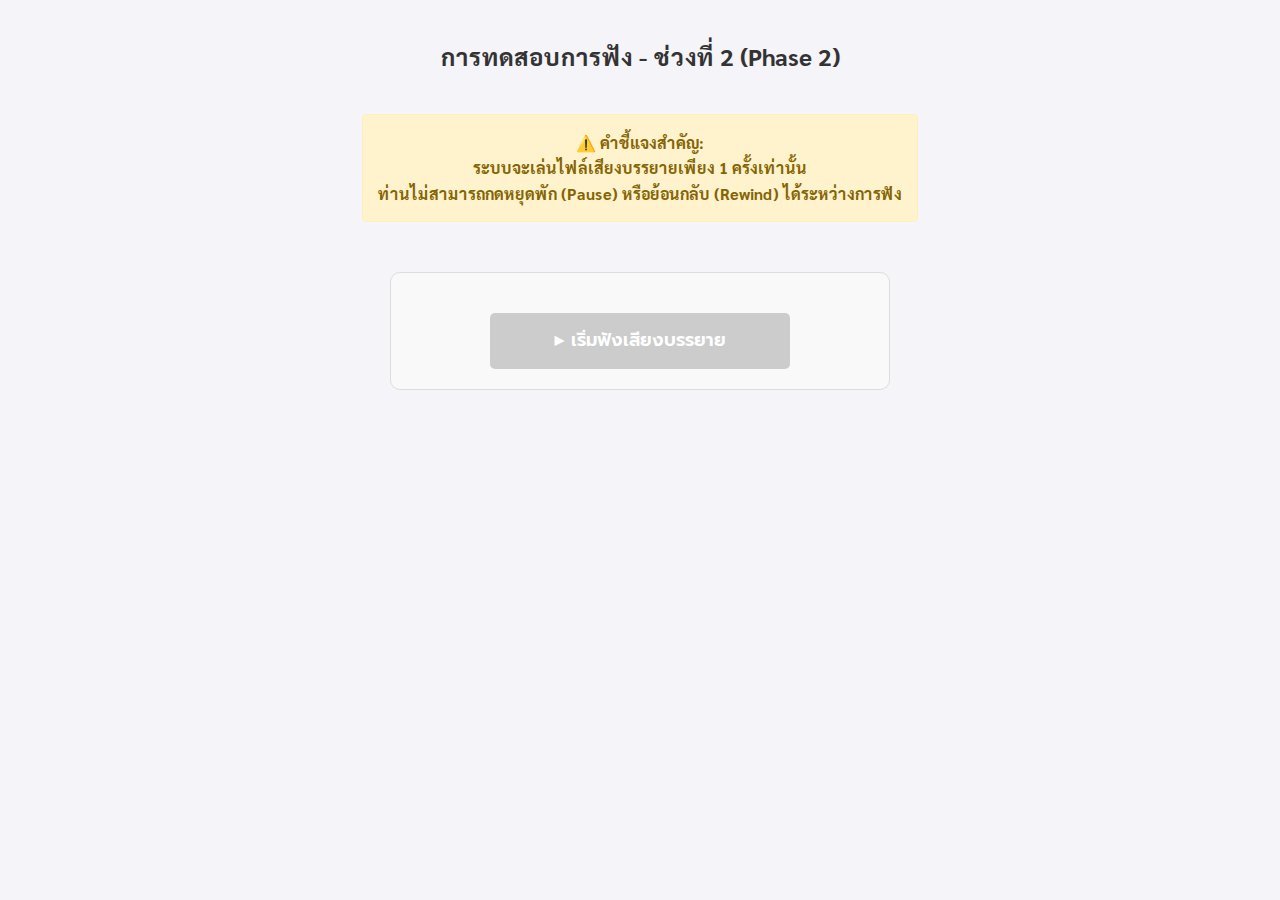
<file: phase2_listen.html>
<!DOCTYPE html>
<html lang="th">
<head>
<meta charset="UTF-8">
<title>การทดสอบการฟัง (ช่วงที่ 2)</title>
<link rel="stylesheet" href="style.css">
<script src="main.js"></script>
<style>
    /* CSS สำหรับหน้าฟังเสียงโดยเฉพาะ */
    body { text-align: center; padding: 40px 20px; line-height: 1.6; }
    h2 { margin-bottom: 20px; color: #333; }
    
    .warning-box {
        background-color: #fff3cd;
        border: 1px solid #ffeeba;
        color: #856404;
        padding: 15px;
        margin: 20px auto;
        border-radius: 5px;
        max-width: 600px;
        font-weight: bold;
    }

    /* Container สำหรับตัวเล่นเสียง */
    .player-container {
        margin: 30px auto;
        max-width: 500px;
        padding: 20px;
        border: 1px solid #ddd;
        border-radius: 10px;
        background-color: #f9f9f9;
    }

    /* ปุ่ม Play */
    #playBtn {
        padding: 15px 40px;
        font-size: 18px;
        background-color: #4CAF50;
        color: white;
        border: none;
        border-radius: 5px;
        cursor: pointer;
        transition: background-color 0.3s;
    }
    #playBtn:disabled {
        background-color: #ccc;
        cursor: not-allowed;
    }

    /* Progress Bar (Read-only) */
    .progress-wrapper {
        margin-top: 20px;
        display: none; /* ซ่อนไว้ก่อนกดเล่น */
    }
    
    .progress-bg {
        width: 100%;
        height: 10px;
        background-color: #e0e0e0;
        border-radius: 5px;
        overflow: hidden;
        margin-bottom: 10px;
    }
    
    .progress-fill {
        width: 0%;
        height: 100%;
        background-color: #2196F3;
        transition: width 0.25s linear;
    }

    .time-display {
        font-size: 14px;
        color: #555;
        display: flex;
        justify-content: space-between;
    }

    /* [เพิ่ม] สไตล์สำหรับเครดิตเนื้อเรื่อง */
    .story-credit {
        margin-top: 15px;
        font-size: 0.9rem;
        color: #777;
        font-style: italic;
        display: none; /* ซ่อนไว้ก่อนกดเล่น */
    }
</style>
</head>

<body>

    <h2>การทดสอบการฟัง - ช่วงที่ 2 (Phase 2)</h2>

    <div class="warning-box">
        ⚠️ คำชี้แจงสำคัญ:<br>
        ระบบจะเล่นไฟล์เสียงบรรยายเพียง 1 ครั้งเท่านั้น<br>
        ท่านไม่สามารถกดหยุดพัก (Pause) หรือย้อนกลับ (Rewind) ได้ระหว่างการฟัง
    </div>

    <div class="player-container">
        <button id="playBtn">▶ เริ่มฟังเสียงบรรยาย</button>

        <div id="storyCredit" class="story-credit"></div>

        <div class="progress-wrapper" id="progressArea">
            <div class="progress-bg">
                <div id="progressBar" class="progress-fill"></div>
            </div>
            <div class="time-display">
                <span id="statusText">กำลังเล่น...</span>
                <span id="timeRemaining">เหลือเวลา: --:--</span>
            </div>
        </div>
    </div>

    <p id="msg" class="error"></p>

    <audio id="audioPlayer" preload="auto">
        <source id="audioSrc" src="">
    </audio>

<script>
(function(){

    const set = window.Experiment.getParam("set");
    const letter = window.Experiment.getParam("audio");
    const audio = document.getElementById("audioPlayer");
    const src = document.getElementById("audioSrc");
    const playBtn = document.getElementById("playBtn");
    const progressArea = document.getElementById("progressArea");
    const progressBar = document.getElementById("progressBar");
    const timeRemaining = document.getElementById("timeRemaining");
    const storyCredit = document.getElementById("storyCredit"); // อ้างอิง Element เครดิต
    
    let startTime; 

    // ตรวจสอบพารามิเตอร์
    if (!letter) {
        document.getElementById("msg").textContent = "เกิดข้อผิดพลาด: ไม่พบข้อมูลไฟล์เสียง (Missing audio parameter)";
        playBtn.disabled = true;
        return;
    }

    // ตั้งค่าไฟล์เสียง
    const filePath = `audio/${letter}.mp3`;
    src.src = filePath;
    audio.load();

    // ฟังก์ชันแปลงวินาทีเป็น MM:SS
    function formatTime(seconds) {
        if (isNaN(seconds)) return "--:--";
        const m = Math.floor(seconds / 60);
        const s = Math.floor(seconds % 60);
        return `${m}:${s < 10 ? '0' : ''}${s}`;
    }

    // เมื่อกดปุ่มเริ่ม
    playBtn.onclick = () => {
        playBtn.disabled = true;
        playBtn.textContent = "🔊 กำลังเล่นเสียงบรรยาย...";
        playBtn.style.backgroundColor = "#888"; 
        
        progressArea.style.display = "block"; // แสดงแถบเวลา

        // [เพิ่ม] แสดงเครดิตตามเรื่องที่ฟัง (A หรือ B)
        if (letter === "A") {
            storyCredit.textContent = "ที่มา: คัดตัดตอนจาก Alice's Adventures in Wonderland โดย Lewis Carroll";
        } else if (letter === "B") {
            storyCredit.textContent = "ที่มา: คัดตัดตอนจาก The Happy Prince โดย Oscar Wilde";
        }
        storyCredit.style.display = "block"; // สั่งให้แสดงผลเครดิต
        
        startTime = new Date(); 
        
        audio.play()
        .then(() => {
            console.log("Audio playing...");
        })
        .catch(err => {
            document.getElementById("msg").textContent = "ไม่สามารถเล่นไฟล์เสียงได้ กรุณาตรวจสอบไฟล์หรือรีเฟรชหน้าเว็บ";
            console.error(err);
        });
    };

    // อัปเดต Progress Bar และเวลา
    audio.ontimeupdate = () => {
        if (audio.duration) {
            // คำนวณเปอร์เซ็นต์
            const percent = (audio.currentTime / audio.duration) * 100;
            progressBar.style.width = `${percent}%`;

            // คำนวณเวลาที่เหลือ
            const timeLeft = audio.duration - audio.currentTime;
            timeRemaining.textContent = `เหลือเวลา: ${formatTime(timeLeft)}`;
        }
    };

    // เมื่อเสียงจบ
    audio.onended = () => {
        const endTime = new Date();
        const timeSpent = Math.round((endTime - startTime) / 1000); 

        // แจ้งผู้ใช้
        playBtn.textContent = "✅ การบรรยายจบแล้ว";
        document.getElementById("statusText").textContent = "เสร็จสิ้น";
        progressBar.style.width = "100%";
        timeRemaining.textContent = "กำลังนำทางไปสู่แบบทดสอบ...";

        // บันทึกเวลา (สำหรับ Phase 2 โดยเฉพาะ)
        const data = window.Experiment.loadExperimentData();
        data.listen_time_P2 = timeSpent; // บันทึกลงตัวแปร P2
        window.Experiment.saveExperimentData(data);

        // รอสักครู่แล้วเปลี่ยนหน้า
        setTimeout(() => {
             // ไปหน้า Quiz Phase 2
             window.location.href = `phase2_quiz.html?set=${set}&article=${letter}`;
        }, 1500);
    };

})();
</script>

</body>
</html>
</file>
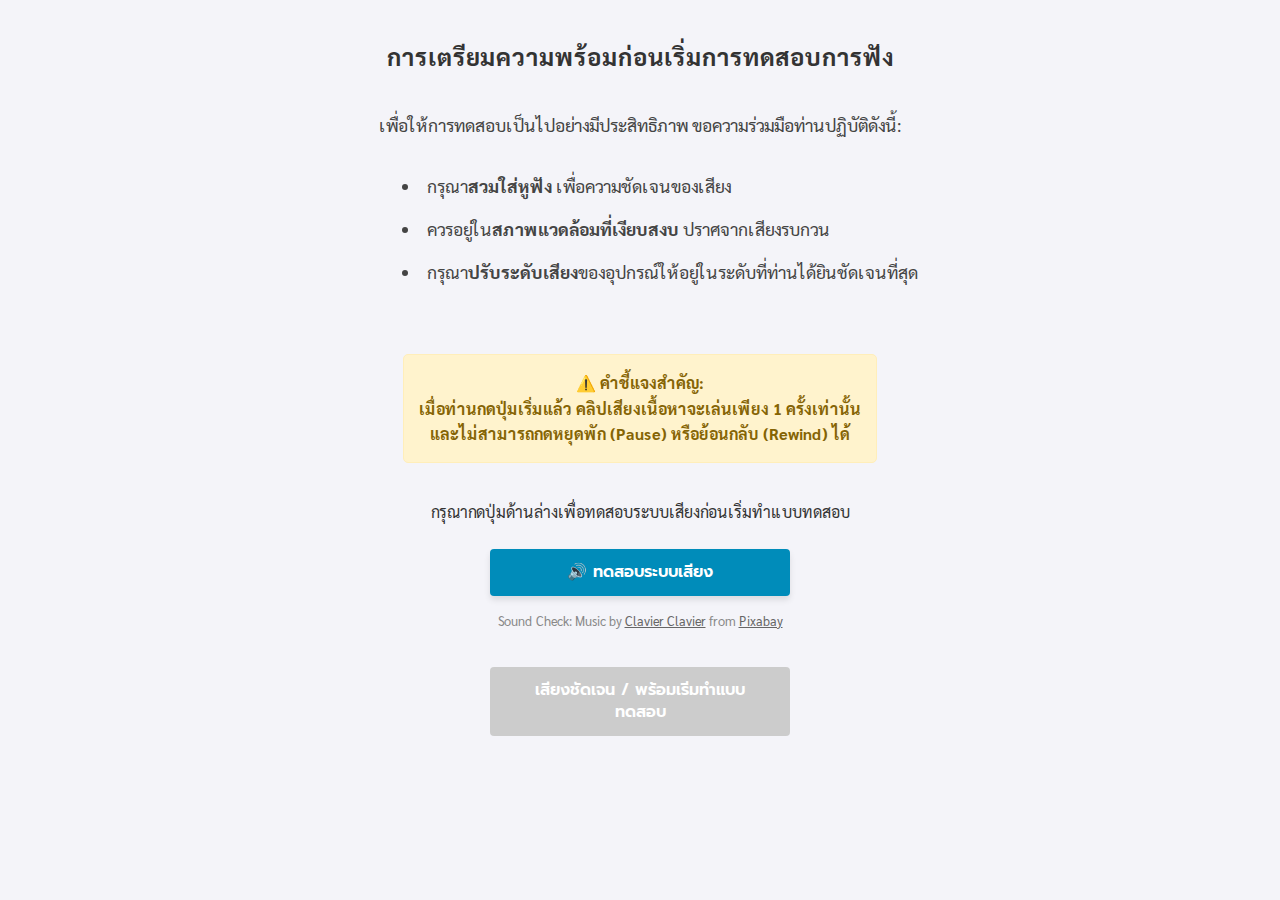
<file: phase2_listen_ready.html>
<!DOCTYPE html>
<html lang="th">
<head>
<meta charset="UTF-8">
<meta name="viewport" content="width=device-width, initial-scale=1.0">
<title>การเตรียมความพร้อมก่อนเริ่มการฟัง</title>
<link rel="stylesheet" href="style.css">
<script src="main.js"></script>
<style>
    /* CSS เพิ่มเติมสำหรับหน้าเตรียมพร้อม */
    body { text-align: center; padding: 40px 20px; line-height: 1.6; }
    h2 { margin-bottom: 20px; color: #333; }
    
    .instruction { font-size: 1.1em; margin-bottom: 15px; color: #444; }
    
    .warning-box {
        background-color: #fff3cd;
        border: 1px solid #ffeeba;
        color: #856404;
        padding: 15px;
        margin: 20px auto;
        border-radius: 5px;
        max-width: 600px;
        font-weight: bold;
    }

    button {
        padding: 12px 24px;
        font-size: 16px;
        margin: 10px;
        cursor: pointer;
    }
    #testBtn { background-color: #008CBA; color: white; border: none; border-radius: 4px; }
    #goBtn { background-color: #4CAF50; color: white; border: none; border-radius: 4px; }
    #goBtn:disabled { background-color: #ccc; cursor: not-allowed; }

    /* สไตล์สำหรับเครดิตเพลง */
    .music-credit {
        font-size: 0.8rem;
        color: #888;
        margin-top: 5px;
    }
    .music-credit a {
        color: #666;
        text-decoration: underline;
    }
</style>
</head>

<body>
    <h2>การเตรียมความพร้อมก่อนเริ่มการทดสอบการฟัง</h2>

    <div class="instruction">
        <p>เพื่อให้การทดสอบเป็นไปอย่างมีประสิทธิภาพ ขอความร่วมมือท่านปฏิบัติดังนี้:</p>
        <ul style="list-style-position: inside; text-align: left; display: inline-block;">
            <li>กรุณา<b>สวมใส่หูฟัง</b> เพื่อความชัดเจนของเสียง</li>
            <li>ควรอยู่ใน<b>สภาพแวดล้อมที่เงียบสงบ</b> ปราศจากเสียงรบกวน</li>
            <li>กรุณา<b>ปรับระดับเสียง</b>ของอุปกรณ์ให้อยู่ในระดับที่ท่านได้ยินชัดเจนที่สุด</li>
        </ul>
    </div>

    <div class="warning-box">
        ⚠️ คำชี้แจงสำคัญ:<br>
        เมื่อท่านกดปุ่มเริ่มแล้ว คลิปเสียงเนื้อหาจะเล่นเพียง 1 ครั้งเท่านั้น<br>
        และไม่สามารถกดหยุดพัก (Pause) หรือย้อนกลับ (Rewind) ได้
    </div>

    <p>กรุณากดปุ่มด้านล่างเพื่อทดสอบระบบเสียงก่อนเริ่มทำแบบทดสอบ</p>

    <button id="testBtn">🔊 ทดสอบระบบเสียง</button>
    
    <div class="music-credit">
        Sound Check: Music by <a href="https://pixabay.com/th/users/clavier-music-16027823/?utm_source=link-attribution&utm_medium=referral&utm_campaign=music&utm_content=285589" target="_blank">Clavier Clavier</a> from <a href="https://pixabay.com/music//?utm_source=link-attribution&utm_medium=referral&utm_campaign=music&utm_content=285589" target="_blank">Pixabay</a>
    </div>

    <br>
    <button id="goBtn" disabled>เสียงชัดเจน / พร้อมเริ่มทำแบบทดสอบ</button>

    <p id="msg" class="error"></p>

<script>
let tested = false;

document.getElementById("testBtn").onclick = () => {
    // โหลดเสียง Test
    const audio = new Audio("audio/test.mp3");
    
    audio.onerror = () => {
        document.getElementById("msg").textContent = "ไม่พบไฟล์เสียงทดสอบ (audio/test.mp3)";
    };

    audio.play().catch(e => {
        document.getElementById("msg").textContent = "เบราว์เซอร์บล็อกการเล่นเสียงอัตโนมัติ กรุณากดปุ่มอีกครั้ง";
    });

    audio.onplay = () => {
        tested = true;
        document.getElementById("goBtn").disabled = false;
        document.getElementById("msg").textContent = "";
    };
};

document.getElementById("goBtn").onclick = () => {
    if (!tested) {
        document.getElementById("msg").textContent = "กรุณากดปุ่มทดสอบเสียงก่อนดำเนินการต่อ";
        return;
    }

    const set = window.Experiment.getParam("set");
    // หา letter จาก audio หรือ article (เผื่อกรณี URL ผิดพลาด)
    let letter = window.Experiment.getParam("audio") || window.Experiment.getParam("article");

    // ถ้าไม่มี letter ให้ลองหาจาก Set
    if (!letter && set) {
        const cond = window.Experiment.CONDITION[set];
        const isPhase2 = window.location.href.includes("phase2");
        if (isPhase2) {
             // Phase 2 Logic
             if (cond.second.startsWith("listen")) letter = cond.second.slice(-1);
        } else {
             // Phase 1 Logic
             if (cond.first.startsWith("listen")) letter = cond.first.slice(-1);
        }
    }

    // ตรวจสอบ Phase เพื่อไปหน้า Listen ที่ถูกต้อง
    const isPhase2 = window.location.href.includes("phase2");
    if (isPhase2) {
        window.location = `phase2_listen.html?set=${set}&audio=${letter}`;
    } else {
        window.location = `phase1_listen.html?set=${set}&audio=${letter}`;
    }
};
</script>

</body>
</html>
</file>
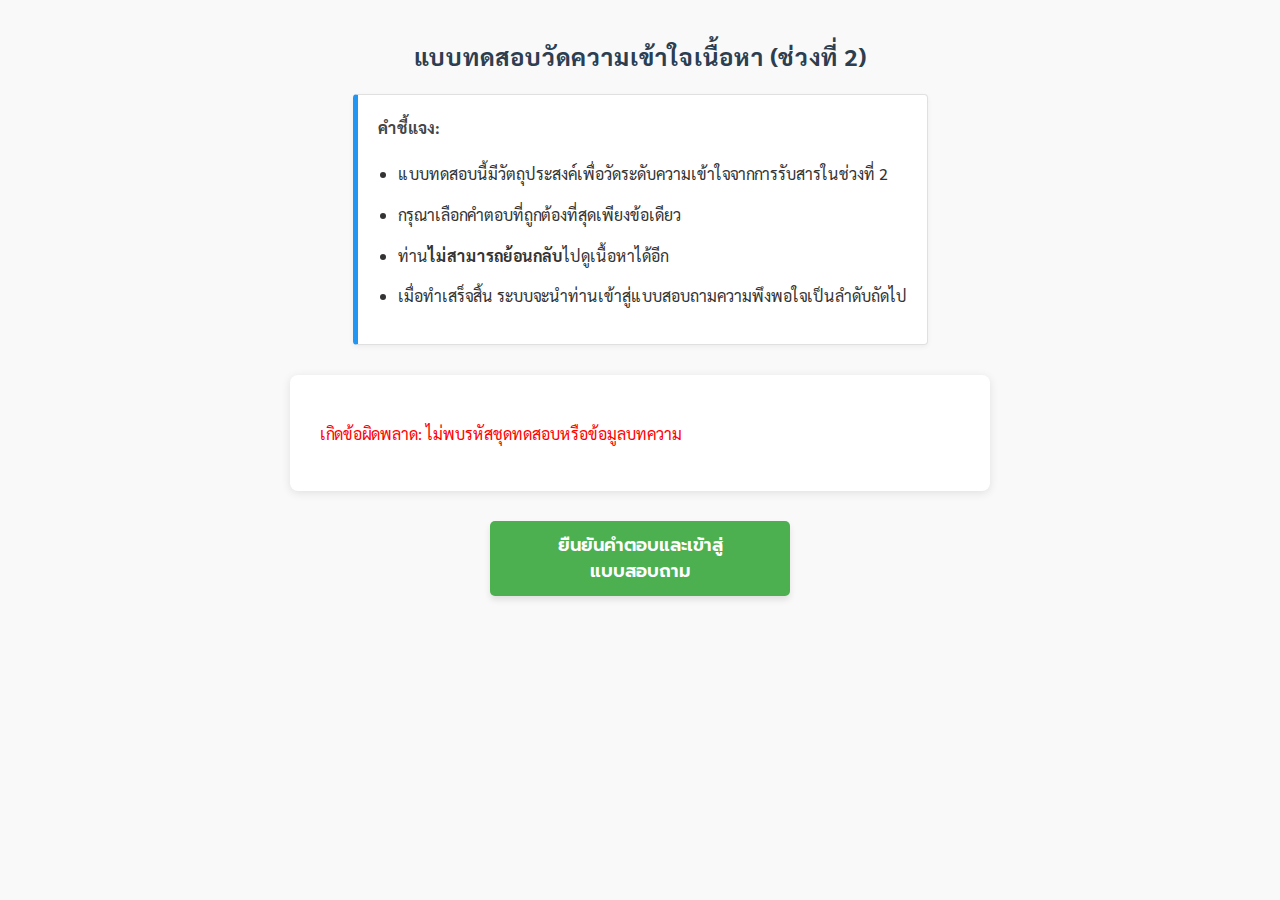
<file: phase2_quiz.html>
<!DOCTYPE html>
<html lang="th">
<head>
<meta charset="UTF-8">
<title>แบบทดสอบวัดความเข้าใจ (ช่วงที่ 2)</title>
<link rel="stylesheet" href="style.css">
<script src="main.js"></script>
<style>
    /* CSS ปรับแต่งให้ดูเป็นทางการ (เหมือน Phase 1) */
    body { 
        font-family: "Sarabun", "Prompt", sans-serif;
        text-align: center; 
        padding: 40px 20px; 
        line-height: 1.6; 
        background-color: #f9f9f9;
    }
    h2 { margin-bottom: 20px; color: #2c3e50; }
    
    .instruction-box {
        background-color: #fff;
        border: 1px solid #e0e0e0;
        border-left: 5px solid #2196F3;
        padding: 20px;
        margin: 0 auto 30px auto;
        max-width: 700px;
        text-align: left;
        border-radius: 4px;
        box-shadow: 0 2px 5px rgba(0,0,0,0.05);
    }
    .instruction-box h4 { margin-top: 0; color: #444; }
    .instruction-box ul { margin-bottom: 0; padding-left: 20px; }

    /* ปรับแต่ง Quiz Container */
    #quiz-container {
        max-width: 700px;
        margin: 0 auto;
        text-align: left;
        background: white;
        padding: 30px;
        border-radius: 8px;
        box-shadow: 0 2px 10px rgba(0,0,0,0.1);
    }

    button {
        margin-top: 30px;
        padding: 12px 30px;
        font-size: 18px;
        background-color: #4CAF50;
        color: white;
        border: none;
        border-radius: 5px;
        cursor: pointer;
        transition: background-color 0.3s;
    }
    button:hover { background-color: #45a049; }
    
    .error { 
        color: #d32f2f; 
        font-weight: bold; 
        margin-top: 15px; 
        background: #ffebee;
        padding: 10px;
        border-radius: 4px;
        display: none; 
    }
</style>
</head>

<body>

<h2>แบบทดสอบวัดความเข้าใจเนื้อหา (ช่วงที่ 2)</h2>

<div class="instruction-box">
    <h4>คำชี้แจง:</h4>
    <ul>
        <li>แบบทดสอบนี้มีวัตถุประสงค์เพื่อวัดระดับความเข้าใจจากการรับสารในช่วงที่ 2</li>
        <li>กรุณาเลือกคำตอบที่ถูกต้องที่สุดเพียงข้อเดียว</li>
        <li>ท่าน<b>ไม่สามารถย้อนกลับ</b>ไปดูเนื้อหาได้อีก</li>
        <li>เมื่อทำเสร็จสิ้น ระบบจะนำท่านเข้าสู่แบบสอบถามความพึงพอใจเป็นลำดับถัดไป</li>
    </ul>
</div>

<div id="quiz-container">
    </div>

<p id="err" class="error"></p>

<button id="submitBtn">ยืนยันคำตอบและเข้าสู่แบบสอบถาม</button>

<script>
(function(){
    // 1. ดึงพารามิเตอร์จาก URL
    const set = window.Experiment.getParam("set");
    const articleLetter = window.Experiment.getParam("article"); 
    const containerId = "quiz-container";

    // 2. ตรวจสอบข้อมูลก่อนรัน
    if (!set || !articleLetter) {
        document.getElementById(containerId).innerHTML = "<p style='color:red; text-align:center;'>เกิดข้อผิดพลาด: ไม่พบรหัสชุดทดสอบหรือข้อมูลบทความ</p>";
        return;
    }

    // 3. สร้างโจทย์ (เรียกฟังก์ชันจาก main.js)
    window.Experiment.renderQuiz(articleLetter, containerId); 

    // 4. เมื่อกดส่งคำตอบ
    document.getElementById("submitBtn").onclick = () => {
        const errElem = document.getElementById("err");
        errElem.style.display = "none";

        // 4.1 ตรวจสอบคำตอบและคิดคะแนน
        const result = window.Experiment.validateQuizAnswers(articleLetter, containerId);

        if (!result.ok) {
            errElem.textContent = "⚠️ กรุณาตอบคำถามให้ครบทุกข้อก่อนยืนยัน";
            errElem.style.display = "block";
            errElem.scrollIntoView({ behavior: "smooth" });
            return;
        }

        // 4.2 โหลดข้อมูลเดิมและบันทึกคะแนน Phase 2
        const data = window.Experiment.loadExperimentData();
        
        // ตรวจสอบเงื่อนไขช่วงที่ 2 (Phase 2) ของ Set นี้
        const conditionObj = window.Experiment.CONDITION[set];
        if (!conditionObj) {
            alert("ไม่พบข้อมูลเงื่อนไขสำหรับ Set: " + set);
            return;
        }
        
        const nextCondition = conditionObj.second; // ช่วงที่ 2

        if (nextCondition.startsWith("read")) {
            // ถ้า Phase 2 เป็นการอ่าน -> บันทึกในตัวแปร P2 Read
            data.read_score_P2 = result.score;
            data.read_article_P2 = articleLetter;
        } else {
            // ถ้า Phase 2 เป็นการฟัง -> บันทึกในตัวแปร P2 Listen
            data.listen_score_P2 = result.score;
            data.listen_article_P2 = articleLetter;
        }
        
        // บันทึกกลับลง LocalStorage
        window.Experiment.saveExperimentData(data);

        // เปลี่ยนสถานะปุ่มเพื่อแจ้งผู้ใช้
        const btn = document.getElementById("submitBtn");
        btn.textContent = "กำลังบันทึกและเปลี่ยนหน้า...";
        btn.disabled = true;

        // 4.3 จบ Phase 2 เสมอ -> ไปหน้า Survey (หน่วงเวลาเล็กน้อยเพื่อความราบรื่น)
        setTimeout(() => {
            window.location = `final_survey.html?set=${set}`;
        }, 500);
    };
})();
</script>

</body>
</html>
</file>
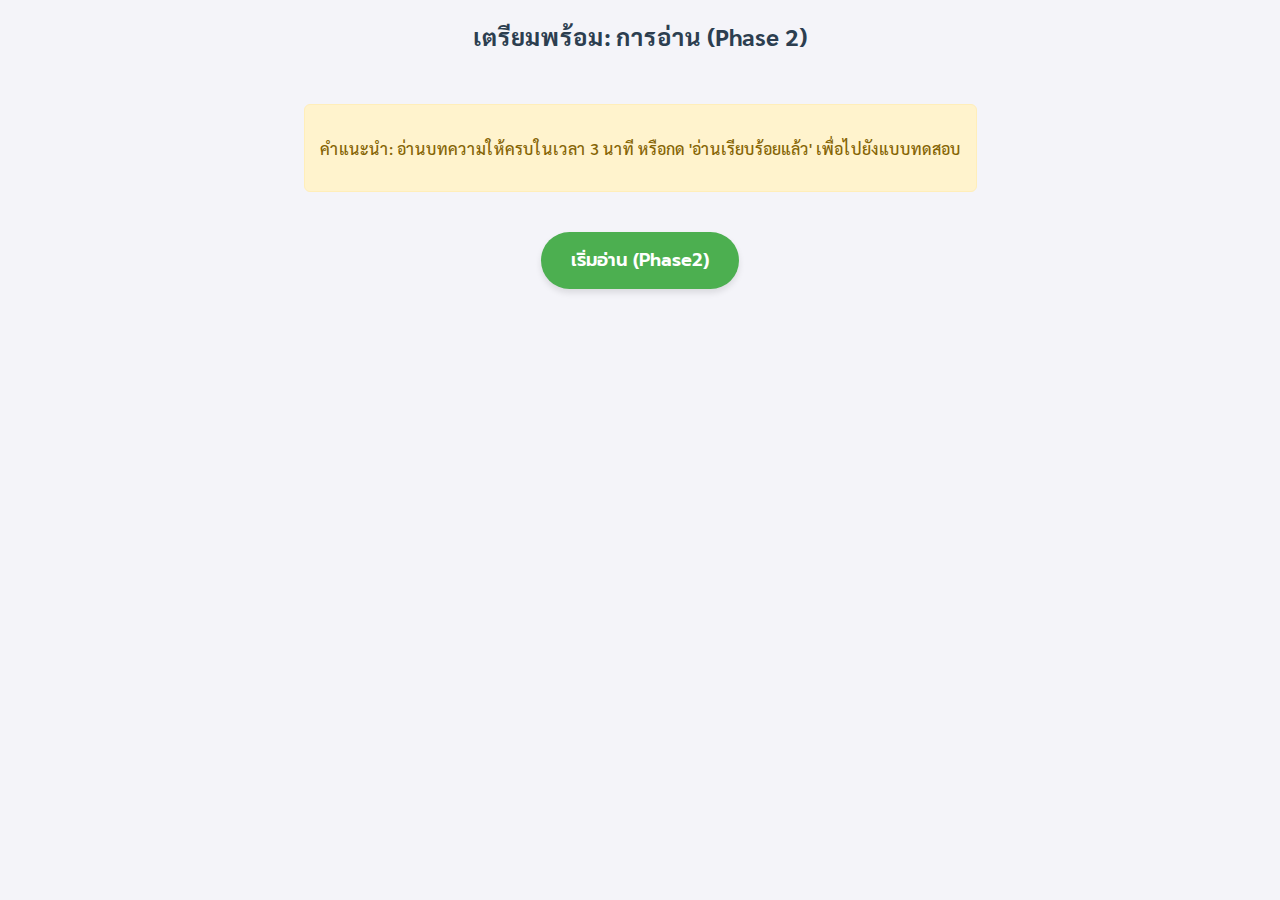
<file: phase2_read_ready.html>
<!DOCTYPE html>
<html lang="th">
<head><meta charset="utf-8" /><title>เตรียมอ่าน — Phase 2</title>
<link rel="stylesheet" href="style.css" />
<script src="main.js" defer></script>
</head>
<body>
  <h2>เตรียมพร้อม: การอ่าน (Phase 2)</h2>
  <div class="notice">
    <p>คำแนะนำ: อ่านบทความให้ครบในเวลา 3 นาที หรือกด 'อ่านเรียบร้อยแล้ว' เพื่อไปยังแบบทดสอบ</p>
  </div>

  <div class="center">
    <button id="go">เริ่มอ่าน (Phase2)</button>
  </div>

<script>
document.getElementById("go").addEventListener("click", ()=>{
  const set = window.Experiment.getParam("set");
  // second mapping: find which article letter to read in phase2
  // if CONDITION[set].first was readA/readB, second is listenB/listenA.
  // For phase2 read, check keys: if first was listenA/listenB then second read is readB/readA
  const cond = window.Experiment.CONDITION[set];
  // If cond.first startsWith 'listen' then cond.second will be 'readX', else cond.second is 'listenX' so we need to extract read letter
  let letter = null;
  // find which read letter is not used in phase1
  if (cond.first.startsWith("listen")) {
    // cond.first is listenA/listenB; cond.second should be readX stored as readSecond-like - but mapping used earlier: second may be 'readB' etc.
    // We can deduce: for S3 cond.first=listenA, cond.second=readB -> read B
    // So find cond.second if present:
    const sec = cond.second || "";
    if (sec.startsWith("read")) {
      letter = sec.endsWith("A") ? "A" : "B";
    } else {
      // fallback: pick the opposite of first
      letter = cond.first.endsWith("A") ? "B" : "A";
    }
  } else {
    // For cases where first was read..., second is listen..., so phase2 read should not happen here
    letter = cond.second && cond.second.startsWith("read") ? (cond.second.endsWith("A") ? "A" : "B") : (cond.first.endsWith("A") ? "B" : "A");
  }

  window.location.href = `phase2_read.html?set=${set}&article=${letter}`;
});
</script>
</body>
</html>
</file>
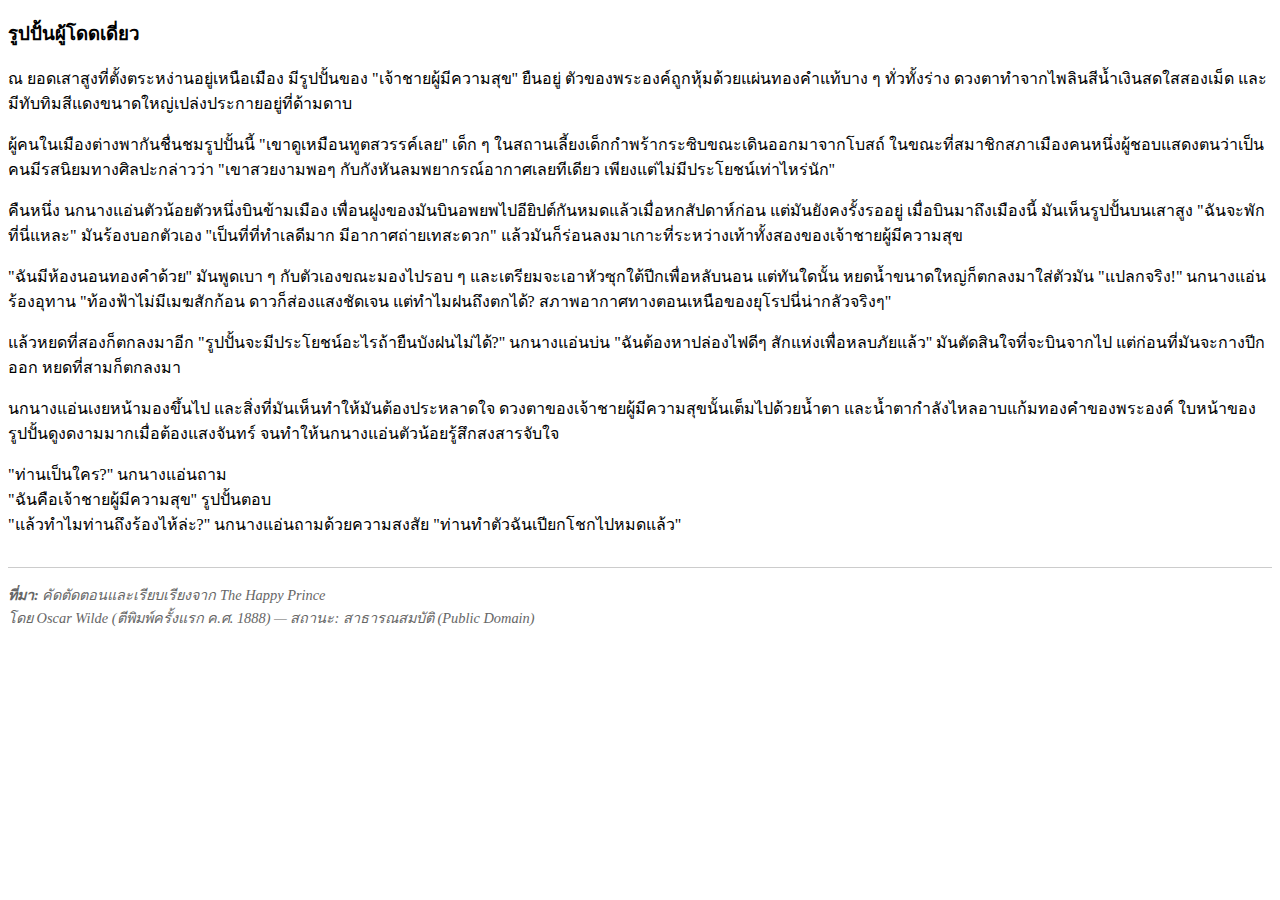
<file: articles/B.html>
<!DOCTYPE html>
<html lang="th">
<head><meta charset="utf-8"></head>
<body>
  <h3>รูปปั้นผู้โดดเดี่ยว</h3>

  <p>
      ณ ยอดเสาสูงที่ตั้งตระหง่านอยู่เหนือเมือง มีรูปปั้นของ "เจ้าชายผู้มีความสุข" ยืนอยู่ ตัวของพระองค์ถูกหุ้มด้วยแผ่นทองคำแท้บาง ๆ ทั่วทั้งร่าง ดวงตาทำจากไพลินสีน้ำเงินสดใสสองเม็ด และมีทับทิมสีแดงขนาดใหญ่เปล่งประกายอยู่ที่ด้ามดาบ
  </p>
  <p>
      ผู้คนในเมืองต่างพากันชื่นชมรูปปั้นนี้ "เขาดูเหมือนทูตสวรรค์เลย" เด็ก ๆ ในสถานเลี้ยงเด็กกำพร้ากระซิบขณะเดินออกมาจากโบสถ์ ในขณะที่สมาชิกสภาเมืองคนหนึ่งผู้ชอบแสดงตนว่าเป็นคนมีรสนิยมทางศิลปะกล่าวว่า "เขาสวยงามพอๆ กับกังหันลมพยากรณ์อากาศเลยทีเดียว เพียงแต่ไม่มีประโยชน์เท่าไหร่นัก"
  </p>
  <p>
      คืนหนึ่ง นกนางแอ่นตัวน้อยตัวหนึ่งบินข้ามเมือง เพื่อนฝูงของมันบินอพยพไปอียิปต์กันหมดแล้วเมื่อหกสัปดาห์ก่อน แต่มันยังคงรั้งรออยู่ เมื่อบินมาถึงเมืองนี้ มันเห็นรูปปั้นบนเสาสูง "ฉันจะพักที่นี่แหละ" มันร้องบอกตัวเอง "เป็นที่ที่ทำเลดีมาก มีอากาศถ่ายเทสะดวก" แล้วมันก็ร่อนลงมาเกาะที่ระหว่างเท้าทั้งสองของเจ้าชายผู้มีความสุข
  </p>
  <p>
      "ฉันมีห้องนอนทองคำด้วย" มันพูดเบา ๆ กับตัวเองขณะมองไปรอบ ๆ และเตรียมจะเอาหัวซุกใต้ปีกเพื่อหลับนอน แต่ทันใดนั้น หยดน้ำขนาดใหญ่ก็ตกลงมาใส่ตัวมัน "แปลกจริง!" นกนางแอ่นร้องอุทาน "ท้องฟ้าไม่มีเมฆสักก้อน ดาวก็ส่องแสงชัดเจน แต่ทำไมฝนถึงตกได้? สภาพอากาศทางตอนเหนือของยุโรปนี่น่ากลัวจริงๆ"
  </p>
  <p>
      แล้วหยดที่สองก็ตกลงมาอีก "รูปปั้นจะมีประโยชน์อะไรถ้ายืนบังฝนไม่ได้?" นกนางแอ่นบ่น "ฉันต้องหาปล่องไฟดีๆ สักแห่งเพื่อหลบภัยแล้ว" มันตัดสินใจที่จะบินจากไป แต่ก่อนที่มันจะกางปีกออก หยดที่สามก็ตกลงมา
  </p>
  <p>
      นกนางแอ่นเงยหน้ามองขึ้นไป และสิ่งที่มันเห็นทำให้มันต้องประหลาดใจ ดวงตาของเจ้าชายผู้มีความสุขนั้นเต็มไปด้วยน้ำตา และน้ำตากำลังไหลอาบแก้มทองคำของพระองค์ ใบหน้าของรูปปั้นดูงดงามมากเมื่อต้องแสงจันทร์ จนทำให้นกนางแอ่นตัวน้อยรู้สึกสงสารจับใจ
  </p>
  <p>
      "ท่านเป็นใคร?" นกนางแอ่นถาม<br>
      "ฉันคือเจ้าชายผู้มีความสุข" รูปปั้นตอบ<br>
      "แล้วทำไมท่านถึงร้องไห้ล่ะ?" นกนางแอ่นถามด้วยความสงสัย "ท่านทำตัวฉันเปียกโชกไปหมดแล้ว"
  </p>

  <hr style="margin-top: 30px; border: 0; border-top: 1px solid #ccc;">
  <p style="font-size: 0.9em; color: #666; font-style: italic;">
      <strong>ที่มา:</strong> คัดตัดตอนและเรียบเรียงจาก <em>The Happy Prince</em> <br>
      โดย Oscar Wilde (ตีพิมพ์ครั้งแรก ค.ศ. 1888) — สถานะ: สาธารณสมบัติ (Public Domain)
  </p>
  
</body>
</html>
</file>
<file: style.css>
/* =========================================
   1. CORE & TYPOGRAPHY
   ========================================= */
@import url('https://fonts.googleapis.com/css2?family=Prompt:wght@300;400;500;600&family=Sarabun:wght@400;500;700&display=swap');

:root {
    --primary-blue: #2196F3;
    --primary-blue-dark: #1976D2;
    --primary-green: #4CAF50;
    --primary-green-dark: #388E3C;
    --text-color: #333;
    --bg-color: #f4f4f9;
    --card-bg: #ffffff;
    --error-color: #d32f2f;
    --warning-bg: #fff3cd;
    --warning-text: #856404;
}

html {
    font-size: 16px; 
    box-sizing: border-box;
}

*, *:before, *:after {
    box-sizing: inherit;
}

body {
    font-family: 'Sarabun', 'Prompt', sans-serif;
    background-color: var(--bg-color);
    color: var(--text-color);
    line-height: 1.6;
    margin: 0;
    padding: 20px;
    display: flex;
    flex-direction: column;
    align-items: center;
    min-height: 100vh;
}

/* =========================================
   2. CONTAINERS & CARDS
   ========================================= */
.container, .article-container, #quiz-container, form {
    background-color: var(--card-bg);
    width: 100%;
    max-width: 800px;
    margin: 0 auto;
    padding: 40px;
    border-radius: 12px;
    box-shadow: 0 4px 15px rgba(0,0,0,0.05);
}

/* บังคับ Quiz ชิดซ้ายเสมอ */
#quiz-container, #quiz-container * {
    text-align: left !important;
    align-items: flex-start !important;
    justify-content: flex-start !important;
}

/* ปรับแต่งส่วนบทความ (PC) */
.article-container {
    font-size: 1.15rem; 
    line-height: 1.8;   
    color: #222;        
}

h1, h2, h3 { color: #2c3e50; margin-top: 0; line-height: 1.4; text-align: center; }

h1 { font-size: 1.8rem; }
h2 { font-size: 1.5rem; margin-bottom: 30px; }
h3 { font-size: 1.2rem; border-bottom: 2px solid #eee; padding-bottom: 10px; margin-top: 30px; }

p, li { margin-bottom: 15px; }

/* =========================================
   3. BOXES
   ========================================= */
.instruction-box, .info-box {
    background-color: #e3f2fd;
    border-left: 5px solid var(--primary-blue);
    padding: 20px;
    border-radius: 4px;
    margin-bottom: 25px;
    text-align: left;
}

.warning-box, .notice {
    background-color: var(--warning-bg);
    border: 1px solid #ffeeba;
    color: var(--warning-text);
    padding: 15px;
    border-radius: 6px;
    margin: 20px auto;
    text-align: center;
    font-weight: 500;
}

.privacy-box {
    background-color: #fafafa;
    border: 1px solid #ddd;
    padding: 15px;
    border-radius: 6px;
    font-size: 0.9rem;
    color: #666;
    margin-top: 20px;
}

/* =========================================
   4. FORMS & INPUTS
   ========================================= */
.login-section {
    margin-top: 30px;
    text-align: center;
    padding: 30px;
    background: #fff;
    border-radius: 12px;
    border: 1px solid #eee;
}

.form-row {
    display: flex;
    flex-direction: column;
    align-items: center;
    gap: 15px;
    margin-top: 20px;
}

input[type="text"] {
    padding: 12px 15px;
    font-size: 18px;
    border: 2px solid #ddd;
    border-radius: 8px;
    text-align: center;
    text-transform: uppercase;
    outline: none;
    width: 200px;
    max-width: 100%;
}

textarea {
    width: 100%;
    padding: 12px;
    border: 1px solid #ccc;
    border-radius: 6px;
    font-family: inherit;
    font-size: 1rem;
    resize: vertical;
    box-sizing: border-box;
}

.question-block {
    margin-bottom: 25px;
    text-align: left;
    padding: 15px 0;
    border-bottom: 1px solid #f0f0f0;
}

label {
    display: flex;
    align-items: flex-start;
    justify-content: flex-start;
    margin-bottom: 15px;
    cursor: pointer;
    font-size: 1.1rem;
    padding: 10px;
    background-color: #fcfcfc;
    border-radius: 8px;
    transition: background-color 0.2s;
    width: 100%;
    text-align: left;
}

label:hover { background-color: #f0f0f0; }

input[type="radio"] {
    transform: scale(1.5);
    margin-right: 15px;
    margin-top: 5px;
    cursor: pointer;
    flex-shrink: 0;
}

/* =========================================
   5. BUTTONS
   ========================================= */
button {
    padding: 16px 30px;
    font-size: 18px;
    font-weight: 600;
    font-family: 'Prompt', sans-serif;
    color: white;
    background-color: var(--primary-green);
    border: none;
    border-radius: 50px;
    cursor: pointer;
    transition: all 0.2s ease;
    box-shadow: 0 4px 6px rgba(0,0,0,0.1);
    margin-top: 20px;
    line-height: 1.4;
    width: 100%;
    max-width: 300px;
}

button:hover {
    background-color: var(--primary-green-dark);
    transform: translateY(-2px);
    box-shadow: 0 6px 12px rgba(0,0,0,0.15);
}

button:disabled {
    background-color: #bdbdbd;
    cursor: not-allowed;
    transform: none;
    box-shadow: none;
}

button#goRead { background-color: var(--primary-blue); }
button#goRead:hover { background-color: var(--primary-blue-dark); }

/* =========================================
   6. SPECIAL MODULES
   ========================================= */
.timer-bar {
    position: sticky;
    top: 0;
    background-color: rgba(255, 255, 255, 0.98);
    padding: 15px;
    box-shadow: 0 4px 10px rgba(0,0,0,0.1);
    z-index: 1000;
    width: 100%;
    margin-bottom: 20px;
    color: var(--error-color);
    font-weight: bold;
    font-size: 1.2rem;
    text-align: center;
    box-sizing: border-box;
    left: 0; 
}

.player-container {
    background: #f1f8e9;
    border: 1px solid #c5e1a5;
    border-radius: 12px;
    padding: 20px;
    margin: 20px auto;
    width: 100%;
}

.error {
    color: var(--error-color);
    background-color: #ffebee;
    padding: 15px;
    border-radius: 8px;
    margin-top: 15px;
    font-weight: bold;
    display: none;
    border: 1px solid #ffcdd2;
    text-align: center;
}

/* =========================================
   7. RESPONSIVE DESIGN (MOBILE)
   ========================================= */
@media (max-width: 768px) {
    /* 1. ขนาดฟอนต์พื้นฐาน (อ่านสบาย) */
    html {
        font-size: 16px;
    }

    body { 
        padding: 0; 
        background-color: #fff;
    }
    
    .container, .article-container, #quiz-container, form {
        padding: 20px 15px;
        border-radius: 0;
        box-shadow: none;
        margin: 0;
    }

    /* 2. เนื้อหาบทความ (ขนาดกำลังดี ไม่ใหญ่เกิน) */
    .article-container {
        font-size: 1.2rem !important;   /* ~19-20px */
        line-height: 1.8 !important;
        color: #000;
    }

    .article-container p {
        margin-bottom: 20px;
    }

    /* 3. Quiz ชิดซ้าย */
    #quiz-container, #quiz-container * { 
        text-align: left !important; 
        line-height: 1.6;
    }
    
    p, li, .instruction-box, label { 
        text-align: left; 
    }
    
    .warning-box { 
        text-align: center; 
    } 

    h1 { 
        font-size: 1.5rem; 
        margin-top: 10px; 
    }

    h2 { 
        font-size: 1.3rem; 
    }
    
    /* UI อื่นๆ */
    .instruction-box, .info-box, .notice, li {
        font-size: 1rem; 
    }

    .warning-box, .notice, .instruction-box {
        padding: 15px;
        margin: 15px 0;
        border-radius: 8px;
    }
    
    .timer-bar {
        font-size: 1rem;
        padding: 10px;
        top: 0;
        margin-bottom: 0;
    }

    button {
        width: 100%;
        max-width: 100%;
        padding: 14px;
        font-size: 1.05rem;
        border-radius: 12px;
        margin-bottom: 25px;
    }

    input[type="text"] {
        width: 100%;
        font-size: 1.1rem; 
        padding: 14px;
    }
}
</file>
